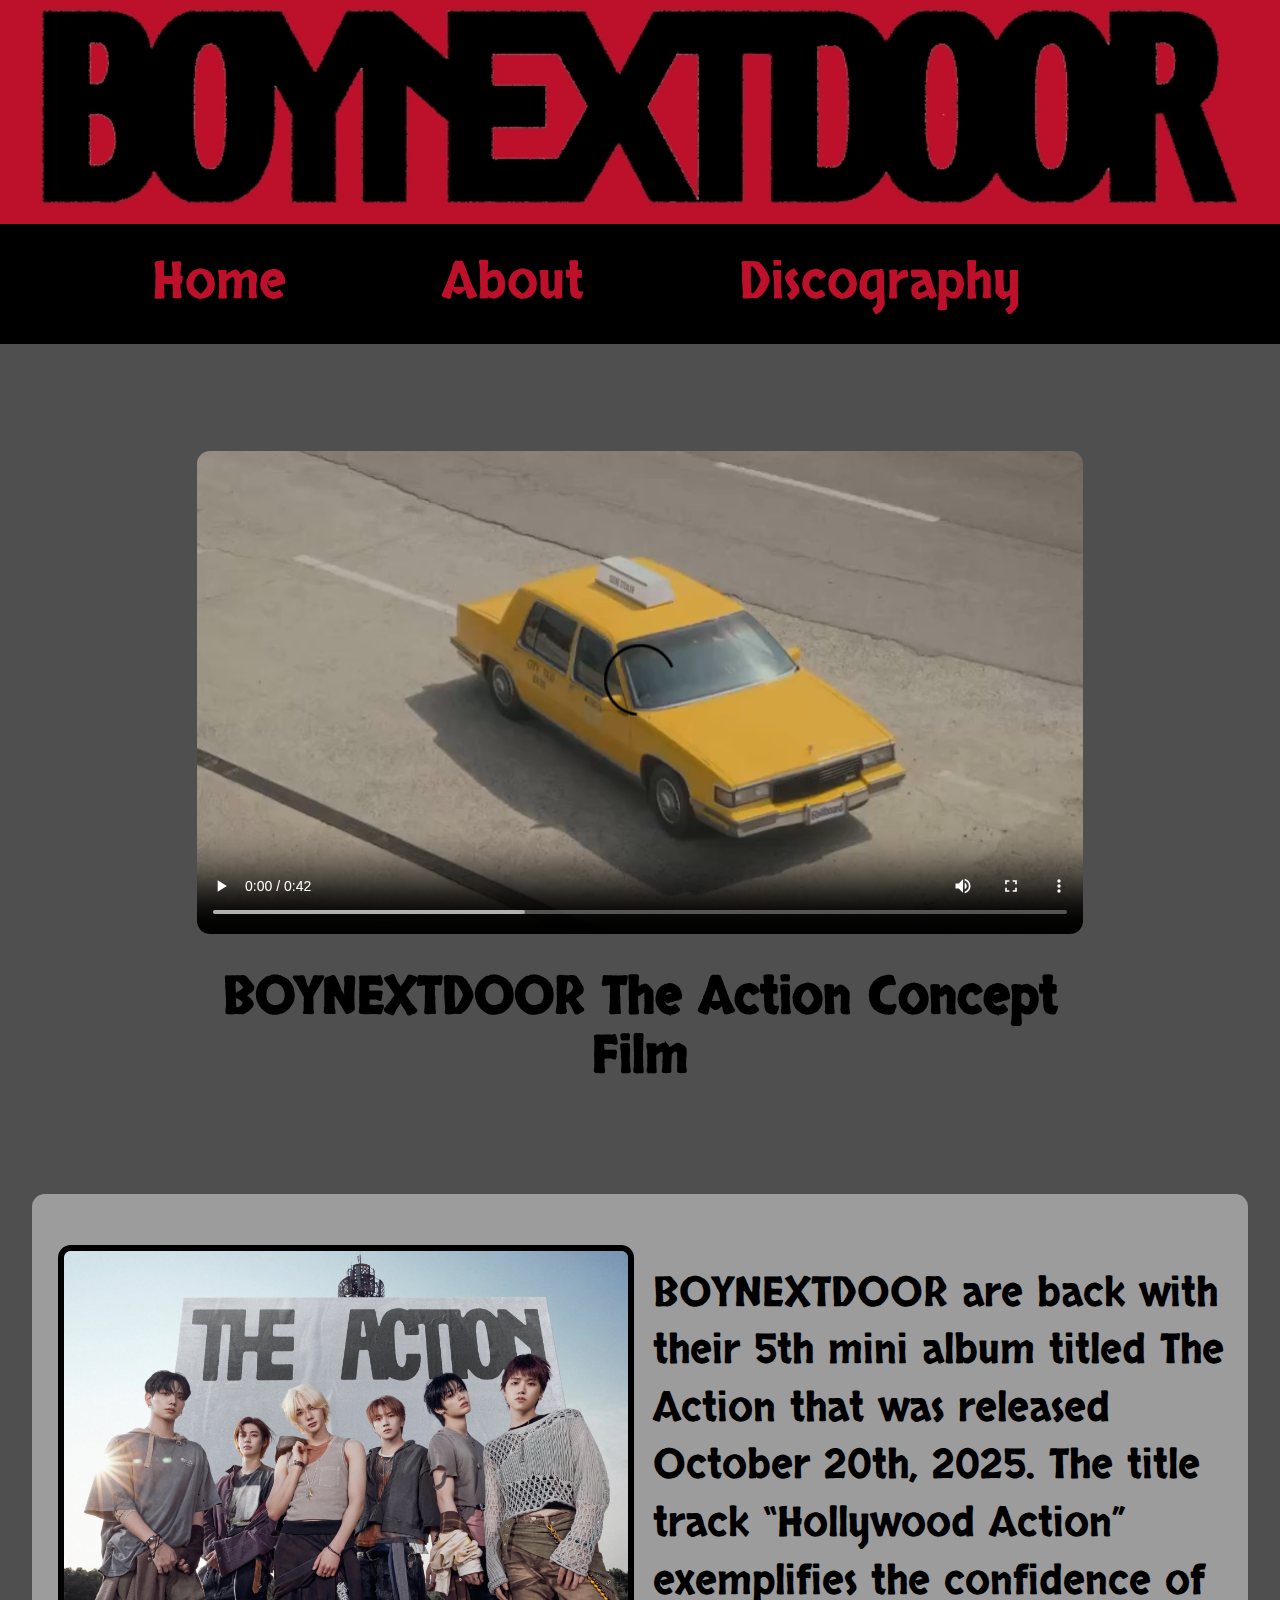
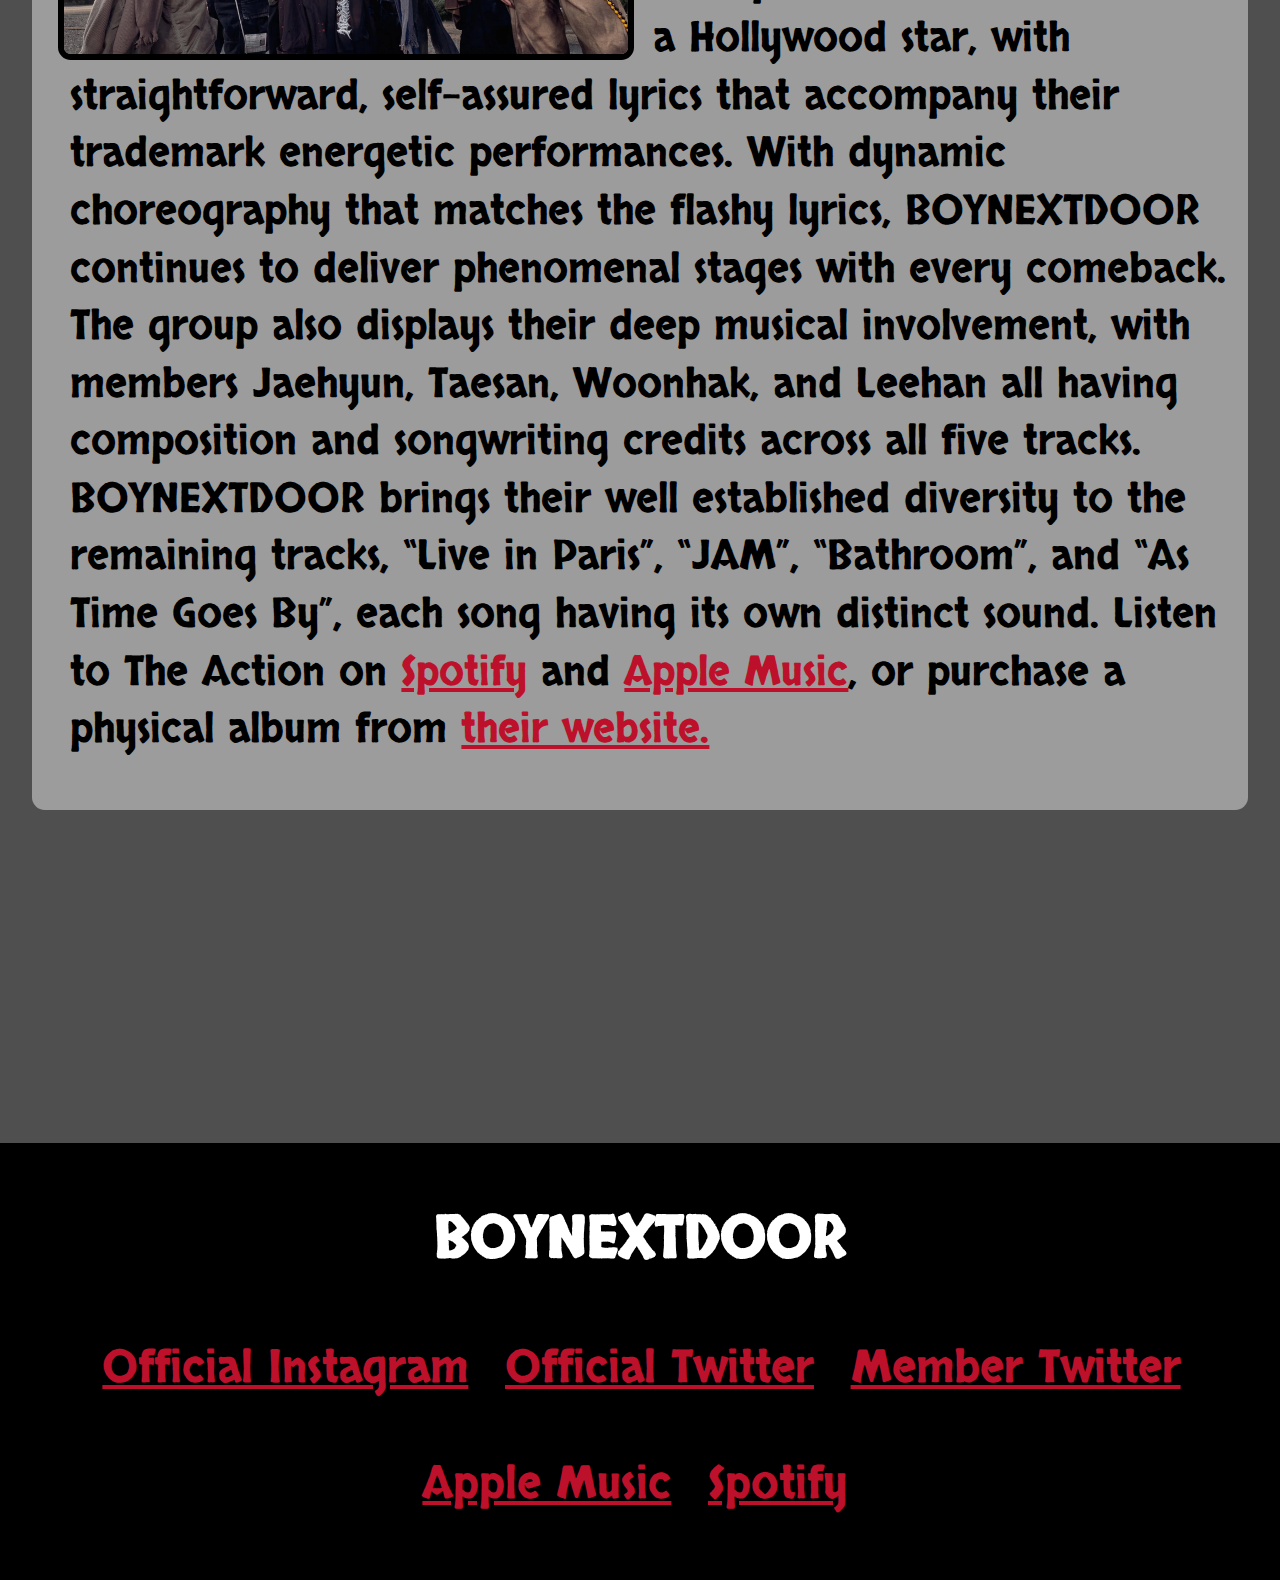
<file: index.html>
<!DOCTYPE html>
<html lang="en">
<head>
  <meta charset="UTF-8">
  <meta name="viewport" content="width=device-width, initial-scale=1.0">
  <title>BOYNEXTDOOR</title>
   <link
        charset="utf-8"
        href="styles.css"
        media="screen"
        rel="stylesheet"
    />
    <link
        charset="utf-8"
        href="normalize.css"
        media="screen"
        rel="stylesheet"
    />
</head>

<body>
  <header> 

    <img src="images/bndaclogo.webp" width="998" height="190"> 

  <nav id="navbar">
    <table>
      <tr>
        <td><a href="index.html">Home</a></td>
        <td><a href="about.html">About</a></td>
        <td><a href="disc.html">Discography</a></td>
      </tr>
    </table>
  </nav>
  </header>
  


  <section id="video">
    <div>
    <video width="444" height="242" controls>
  <source src="videos/promovid.mp4" type="video/mp4">
    </video>
    <h3> BOYNEXTDOOR The Action Concept Film  </h3>
  </div>
</section>
  
  <section class="container">
    <img src="images/groupa2.webp" alt="The Action Play Ver" width="341.33" height="243.66">
    
    <p class="part1"> BOYNEXTDOOR are back with their 5th mini album titled The Action that was released October 20th, 2025. The title track “Hollywood Action” 
        exemplifies the confidence of a Hollywood star, with 
    </p>
    <p class="part2">
       straightforward, self-assured lyrics that accompany their trademark energetic performances. 
        With dynamic choreography that matches the flashy lyrics, BOYNEXTDOOR continues to deliver phenomenal stages with every comeback.
        The group also displays their deep musical involvement, 
        with members Jaehyun, Taesan, Woonhak, and Leehan all having composition and songwriting credits across all five tracks. 
        BOYNEXTDOOR brings their well established diversity to the remaining tracks, “Live in Paris”, “JAM”, “Bathroom”, and “As Time Goes By”, each song having its own distinct sound. 
        Listen to The Action on <a href="https://open.spotify.com/artist/4hnHLgMSOiqERWBL4jINP1" target="blank">Spotify</a> and <a href="https://music.apple.com/us/artist/boynextdoor/1687612559" target="blank">Apple Music</a>, or purchase a physical album from <a href="https://shop.boynextdoor-official.us/?srsltid=AfmBOorx8u07EBwnCvGVLPeLGALfWMNFaSvZqkMjW8cv73gfTOQy1YEn" target="blank">their website.</a>
      </p>
  </section>
  
  <section id="spacer"></section>
  
  <footer>
      <div id="footer">
      </div>
      <div id="footer2">
        <h3>BOYNEXTDOOR</h3>
          <ul class="row1">
              <li><a href="https://www.instagram.com/boynextdoor_official/">Official Instagram</a></li>
              <li><a href="https://x.com/BOYNEXTDOOR_KOZ">Official Twitter</a></li>
              <li><a href="https://x.com/BOYNEXTDOOR_twt">Member Twitter</a></li>
          </ul>
          <ul class="row2">
              <li><a href="https://music.apple.com/us/artist/boynextdoor/1687612559">Apple Music</a></li>
              <li><a href="https://open.spotify.com/artist/4hnHLgMSOiqERWBL4jINP1">Spotify</a></li>
          </ul>
      </div>
  </footer> 

  
    

</body>
</html>
</file>
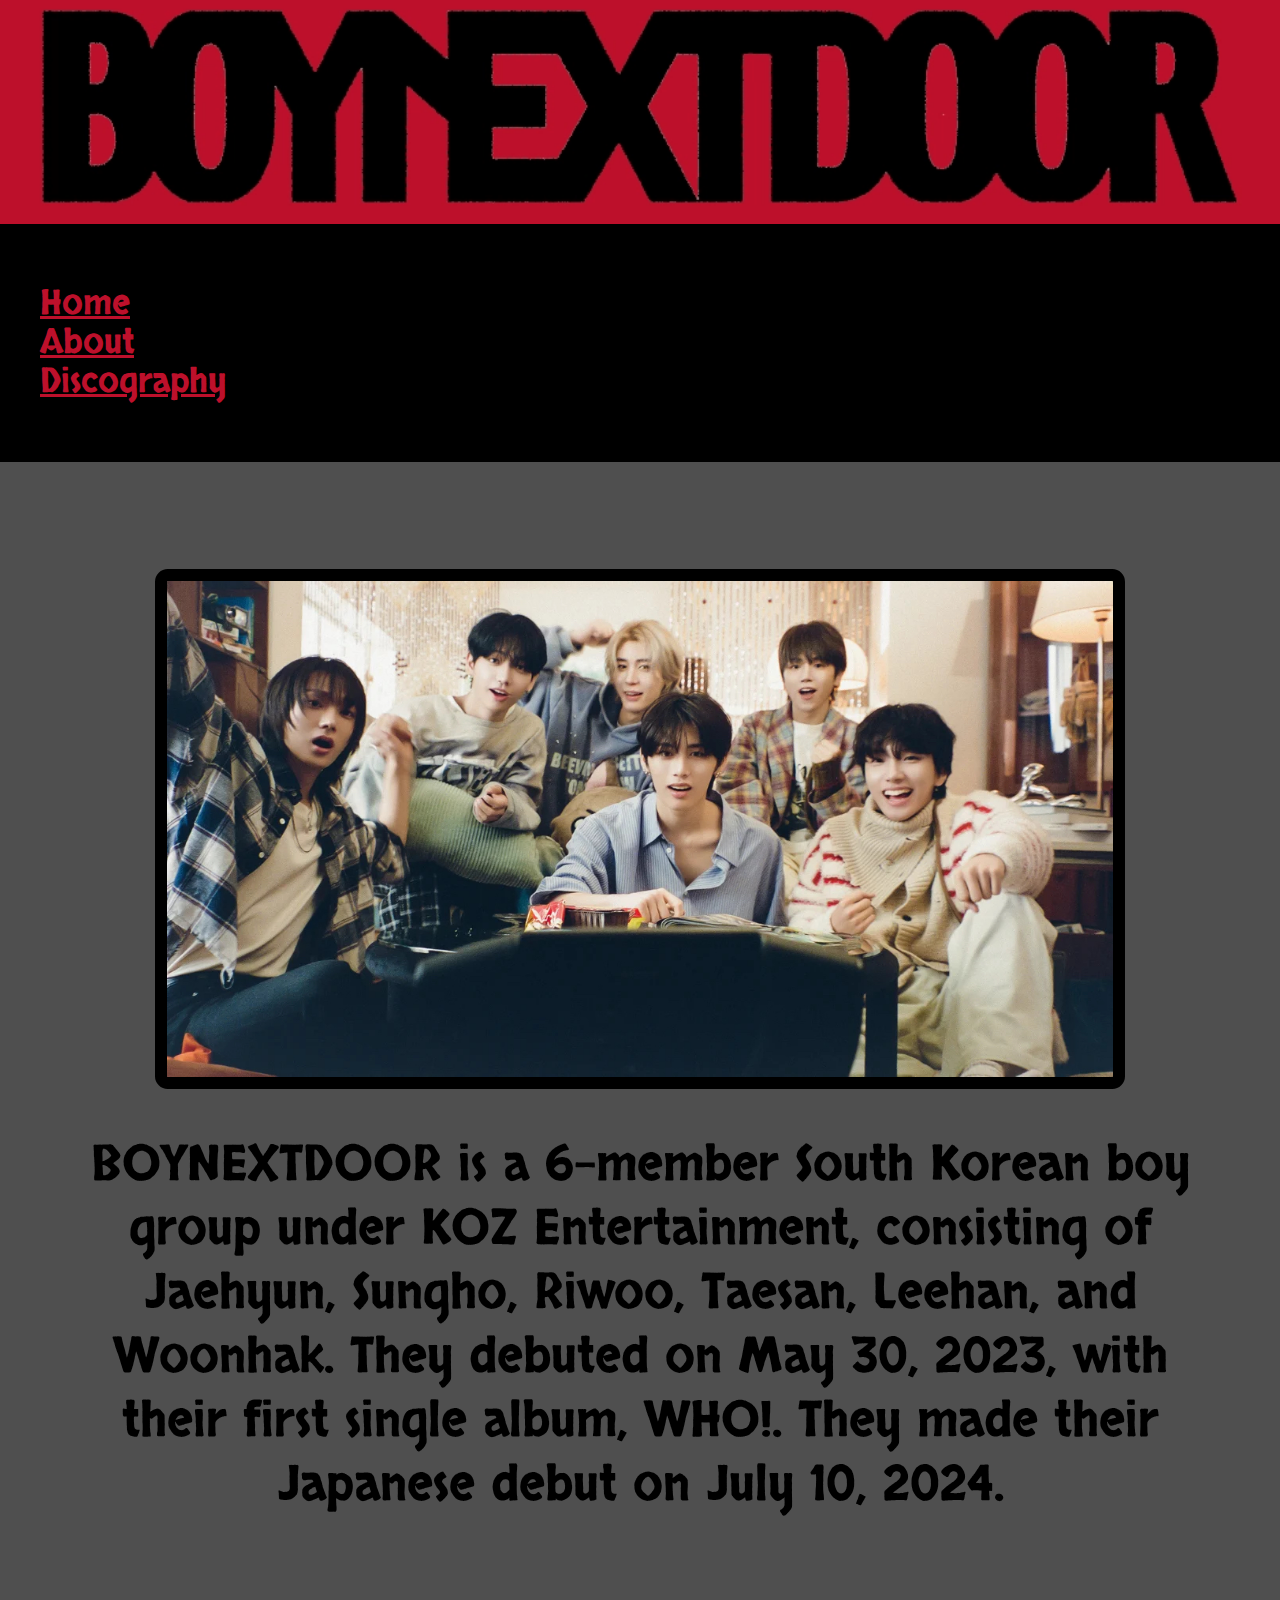
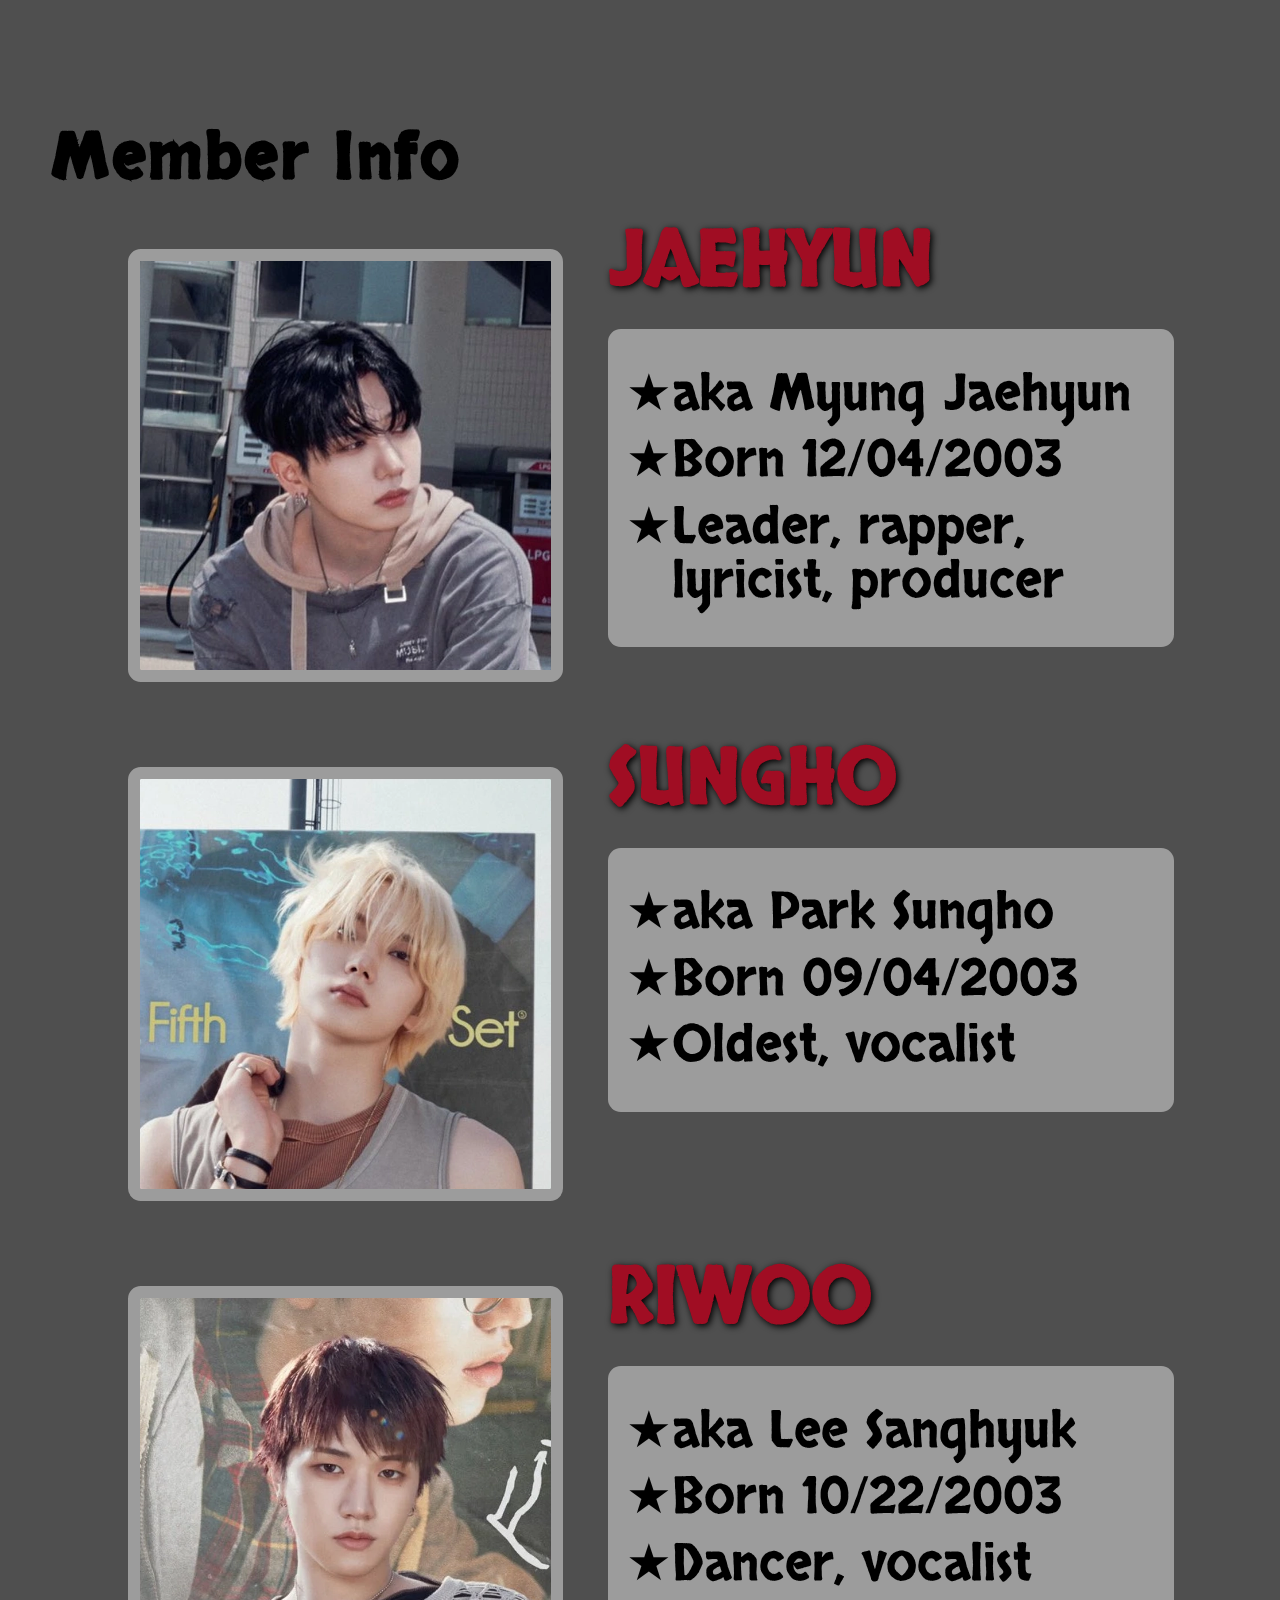
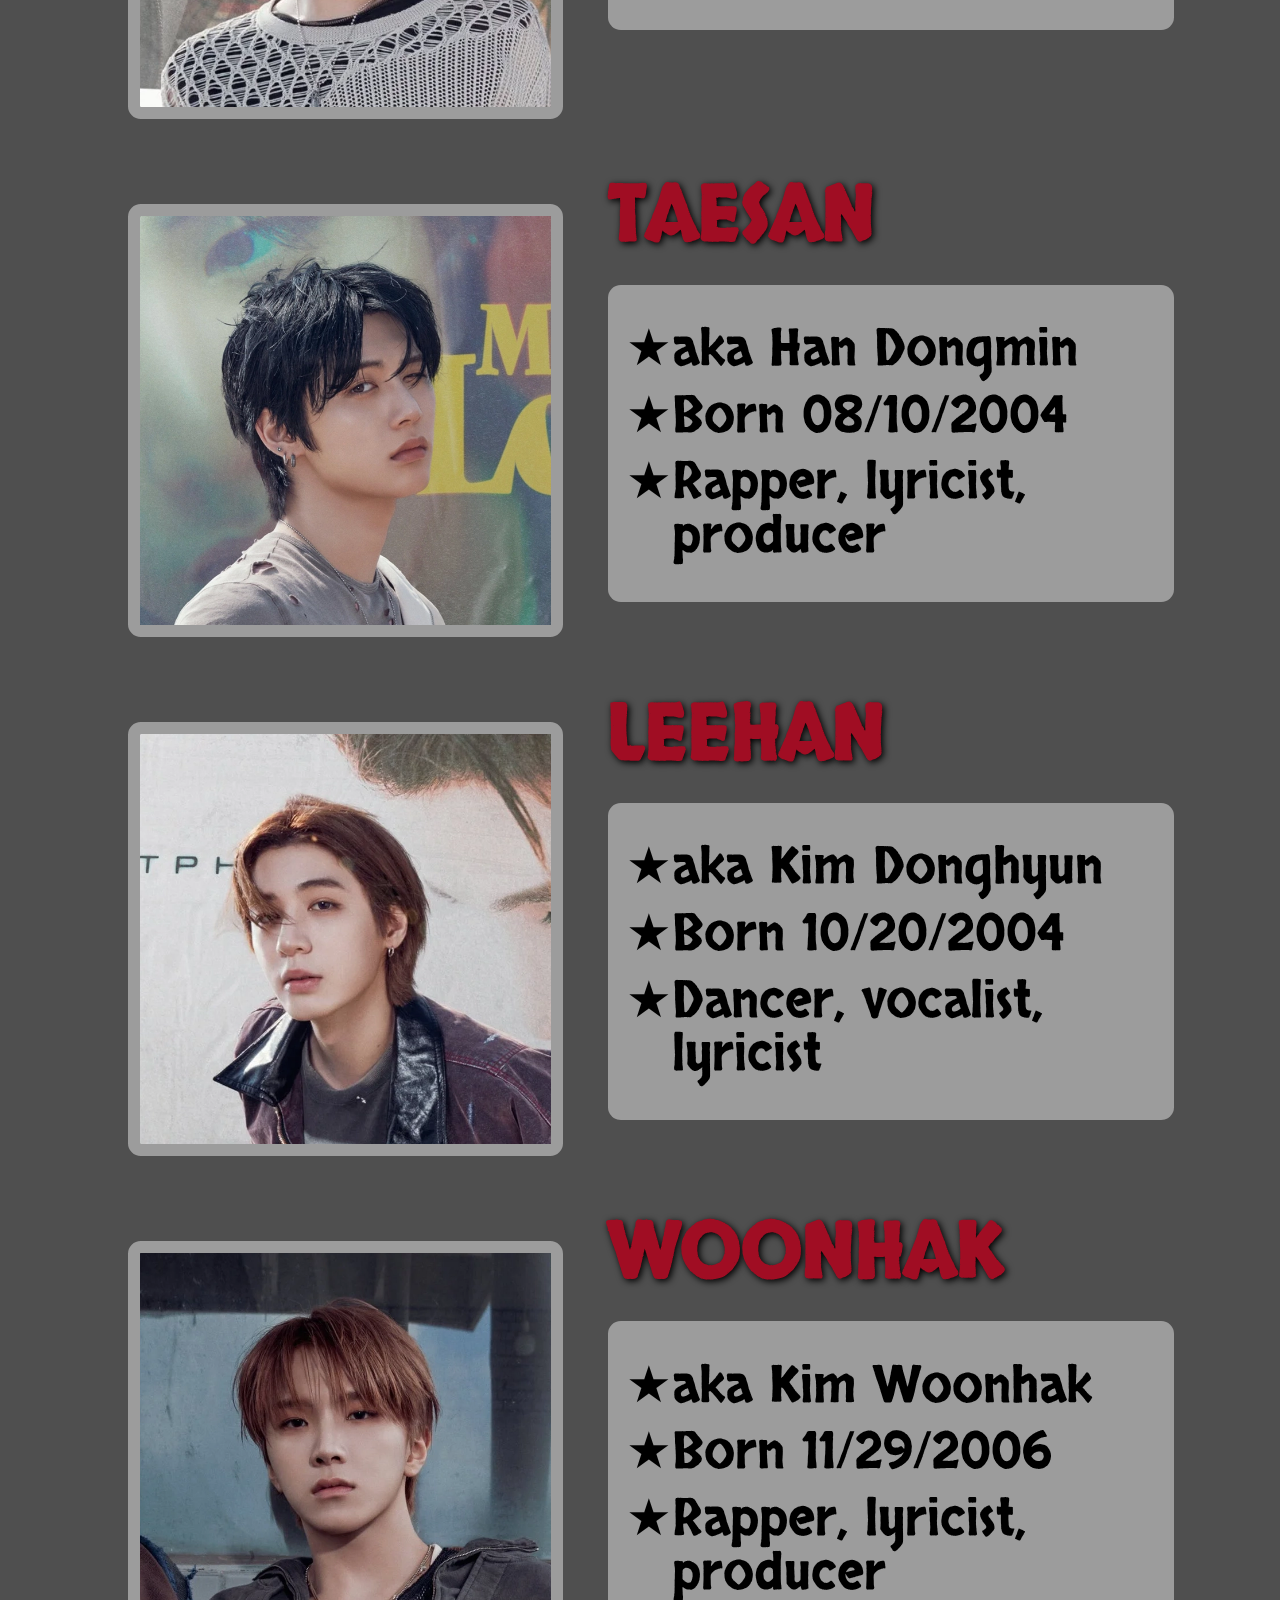
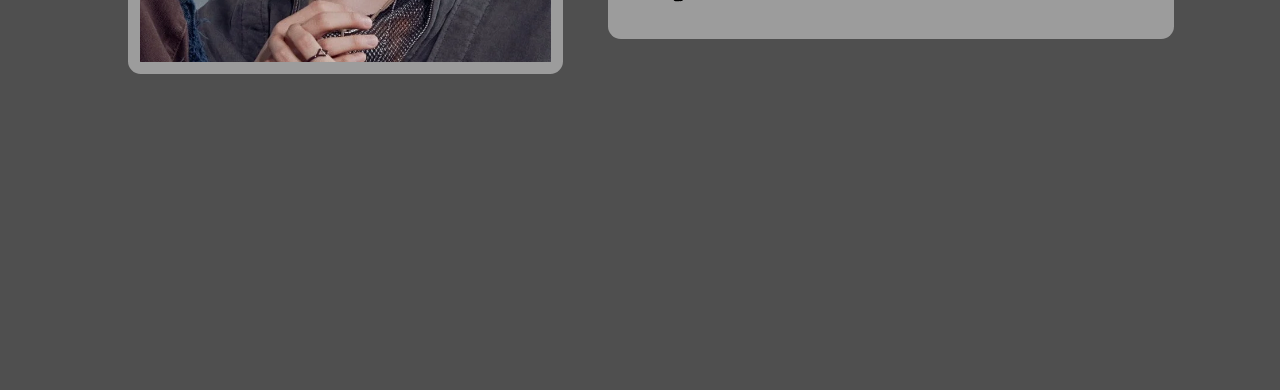
<file: about.html>
<!DOCTYPE html>
<html lang="en">
<head>
    <meta charset="UTF-8">
    <meta name="viewport" content="width=device-width, initial-scale=1.0">
    <title>BOYNEXTDOOR</title>
    <link
        charset="utf-8"
        href="styles.css"
        media="screen"
        rel="stylesheet"
    />
    <link
        charset="utf-8"
        href="normalize.css"
        media="screen"
        rel="stylesheet"
    />
</head>
<body>
    <header>
        <img src="images/bndaclogo.webp" width="998" height="190">
        <nav id="navbar">
            <ul> 
            <li><a href="home.html">Home</a></li>
            <li><a href="about.html">About</a></li>
            <li><a href="disc.html">Discography</a></li>
        </nav>
    </header>

<section id="group">
    <div>
        <img src="images/groupi2.webp" width="300" height="157">
        <p>BOYNEXTDOOR is a 6-member South Korean boy group under KOZ Entertainment, 
        consisting of Jaehyun, Sungho, Riwoo, Taesan, Leehan, and Woonhak. They debuted on May 30, 2023, with their first single album, WHO!. 
        They made their Japanese debut on July 10, 2024.
        </p>
    </div>
</section>

<h2>Member Info</h2>

<section class="member">
    <img src="images/jaehyun1.webp" width="119.33" height="118.83">
    <!--p id="poop"> Hi</p-->
    <div>
        
        <h3>JAEHYUN</h3>
        <ul>
            <li>aka Myung Jaehyun</li>
            <li>Born 12/04/2003</li>
            <li>Leader, rapper, lyricist, producer</li>
        </ul>
    </div>
</section>

<section class="member">
    <img src="images/sungho1.webp" width="119.33" height="118.83">
    <div>
        <h3>SUNGHO</h3>
        <ul>
            <li>aka Park Sungho</li>
            <li>Born 09/04/2003</li>
            <li>Oldest, vocalist</li>
        </ul>
    </div>
</section>

<section class="member">
    <img src="images/riwoo1.webp" width="119.33" height="118.83">
    <div>
        <h3>RIWOO</h3>
        <ul>
            <li>aka Lee Sanghyuk</li>
            <li>Born 10/22/2003</li>
            <li>Dancer, vocalist</li>
        </ul>
    </div>
</section>

<section class="member">
    <img src="images/taesan1.webp" width="119.33" height="118.83">
    <div>
        <h3>TAESAN</h3>
        <ul>
            <li>aka Han Dongmin</li>
            <li>Born 08/10/2004</li>
            <li>Rapper, lyricist, producer</li>
        </ul>
    </div>
</section>

<section class="member">
    <img src="images/leehan1.webp" width="119.33" height="118.83">
    <div>
        <h3>LEEHAN</h3>
        <ul>
            <li>aka Kim Donghyun</li>
            <li>Born 10/20/2004</li>
            <li>Dancer, vocalist, lyricist</li>
        </ul>
    </div>
</section>

<section class="member">
    <img src="images/woonhak1.webp" width="119.33" height="118.83">
    <div>
        <h3>WOONHAK</h3>
        <ul>
            <li>aka Kim Woonhak</li>
            <li>Born 11/29/2006</li>
            <li>Rapper, lyricist, producer</li>
        </ul>
    </div> 
</section>

   
<section id="spacer"></section>

<footer>
    <div id="footer"></div>
  </footer>
     

</body>
</html>
</file>
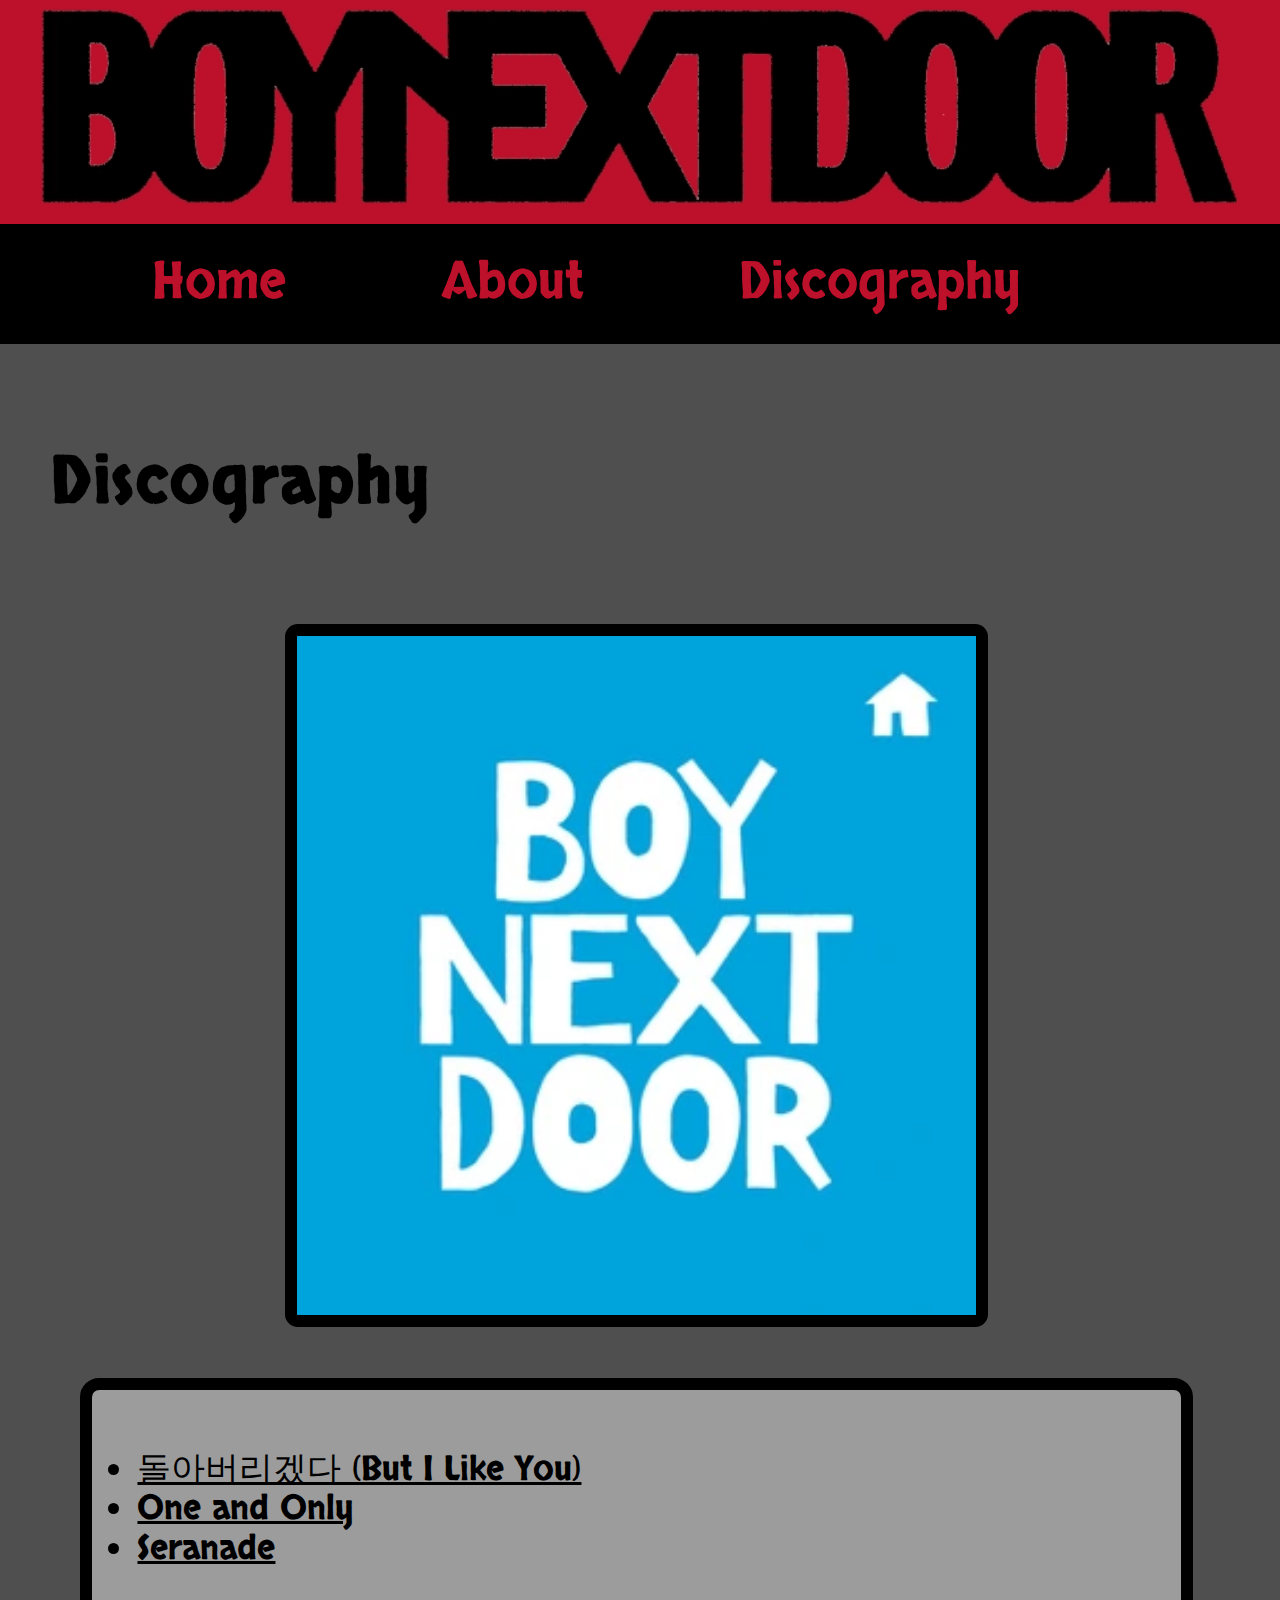
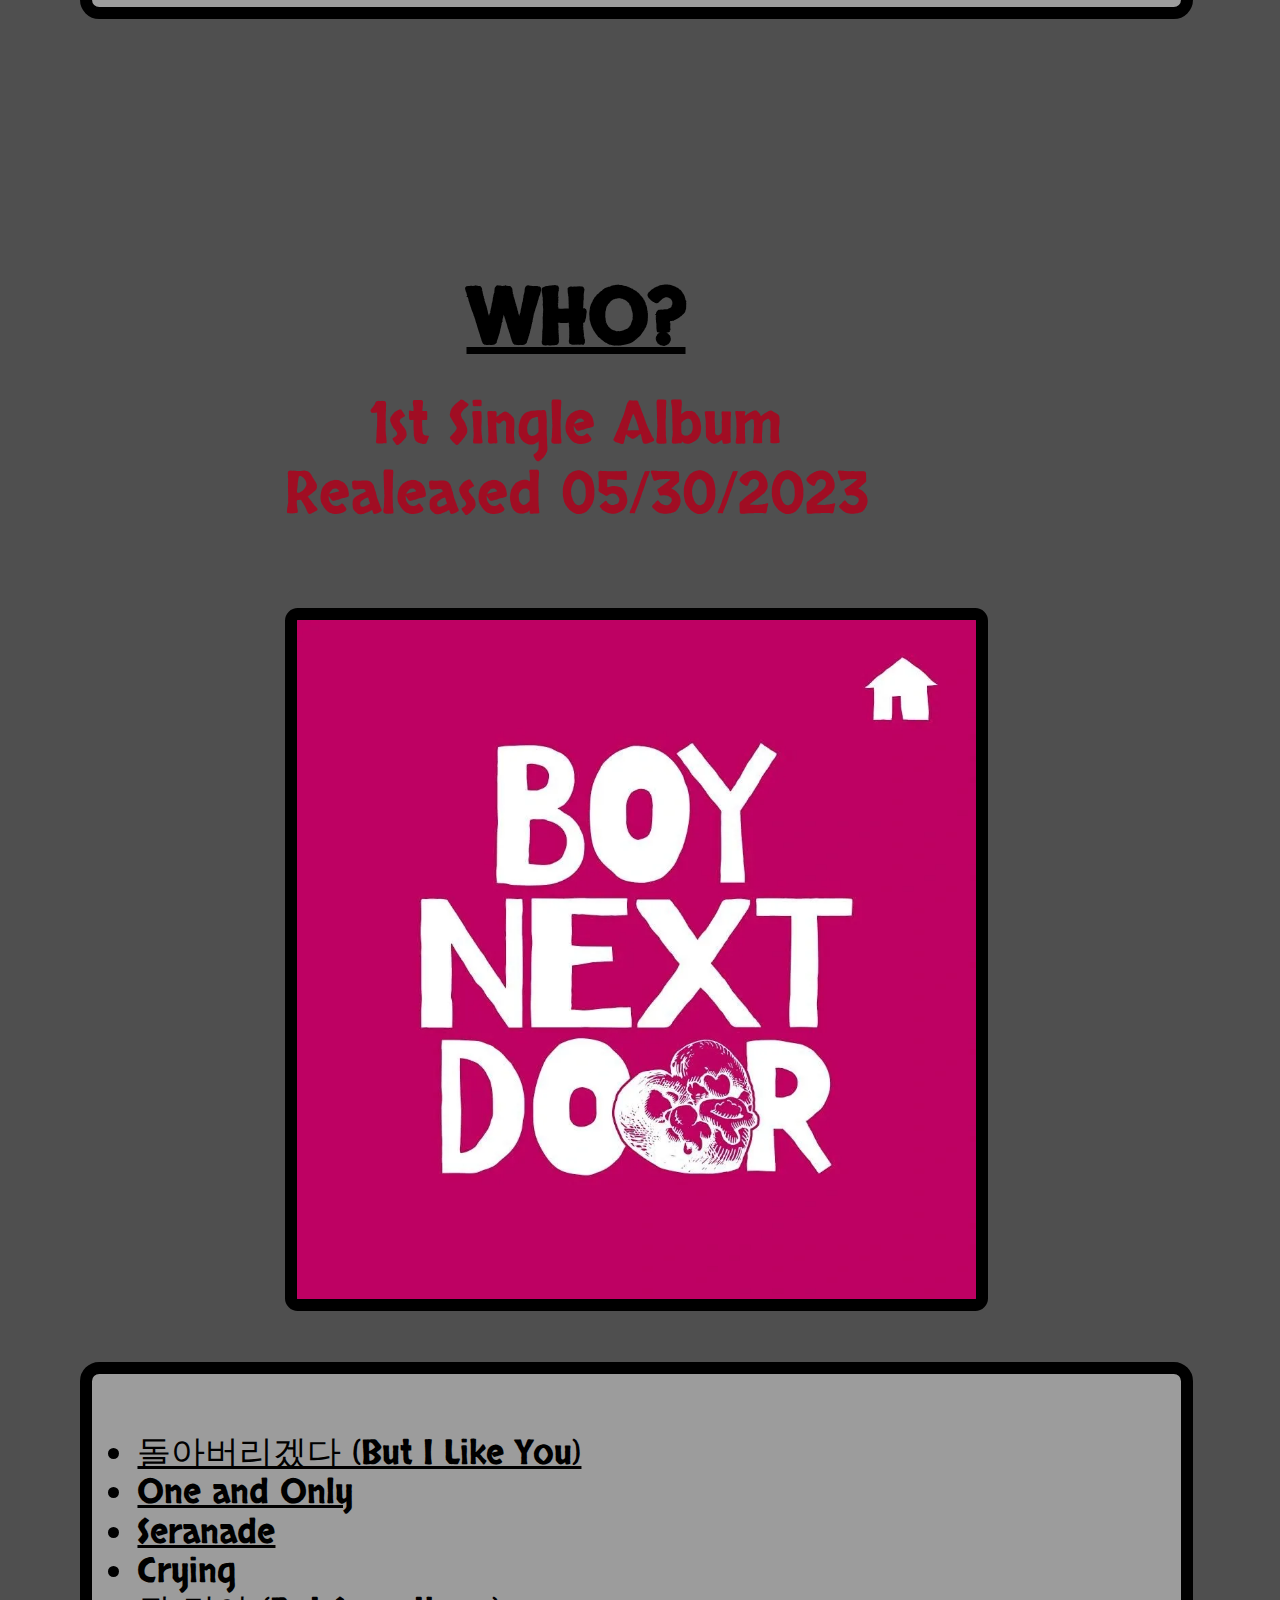
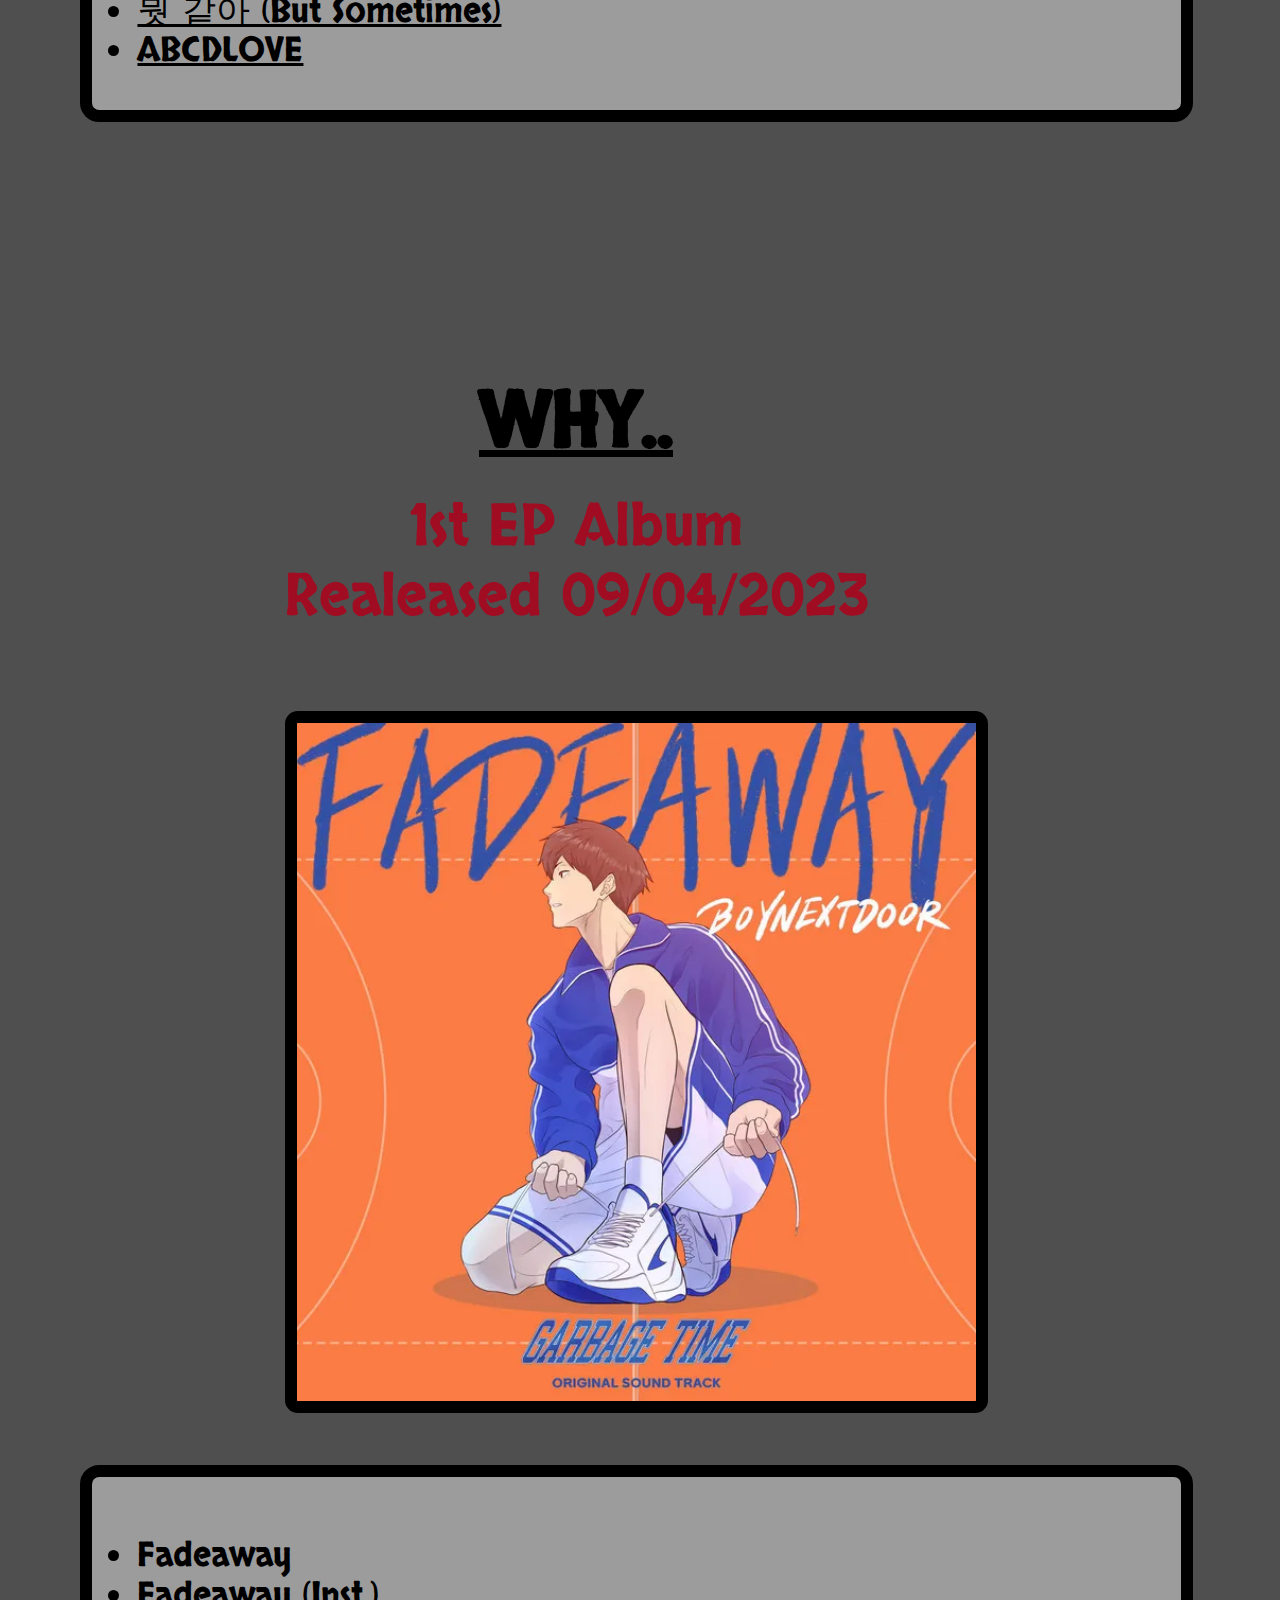
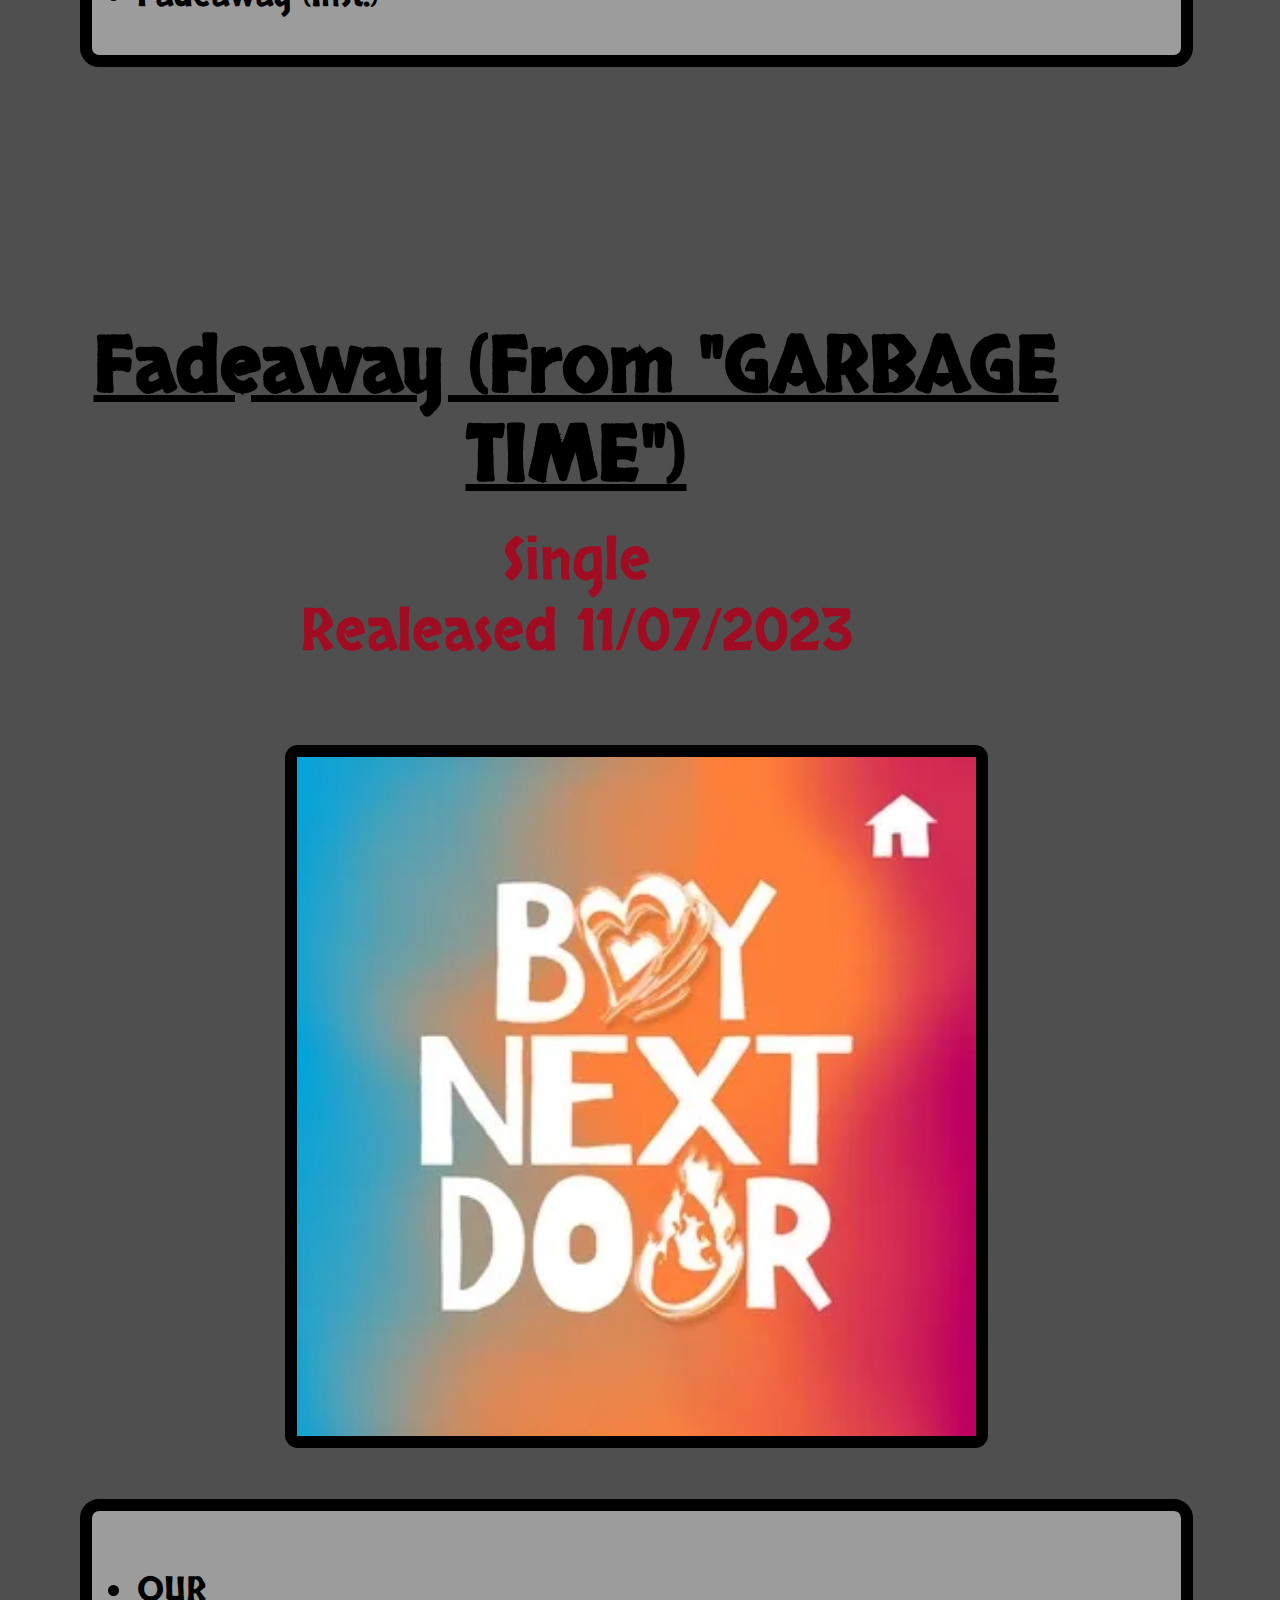
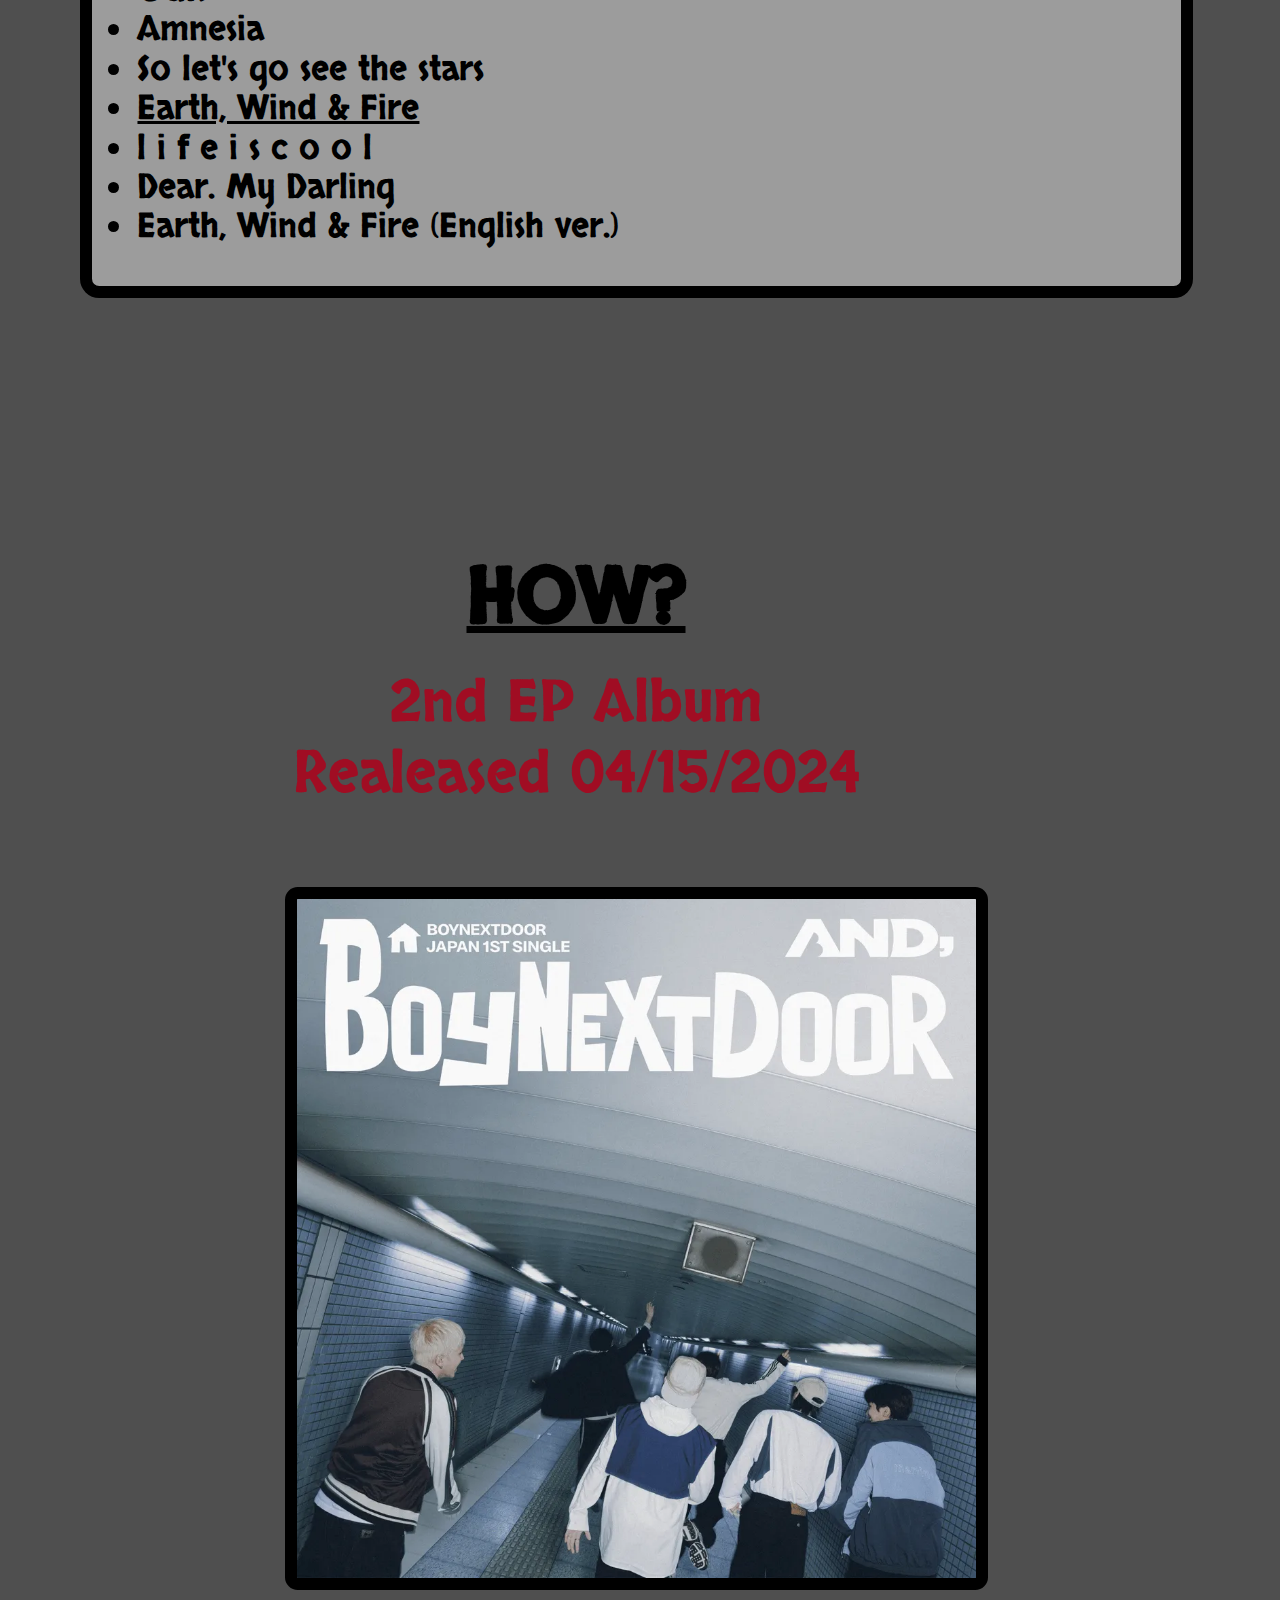
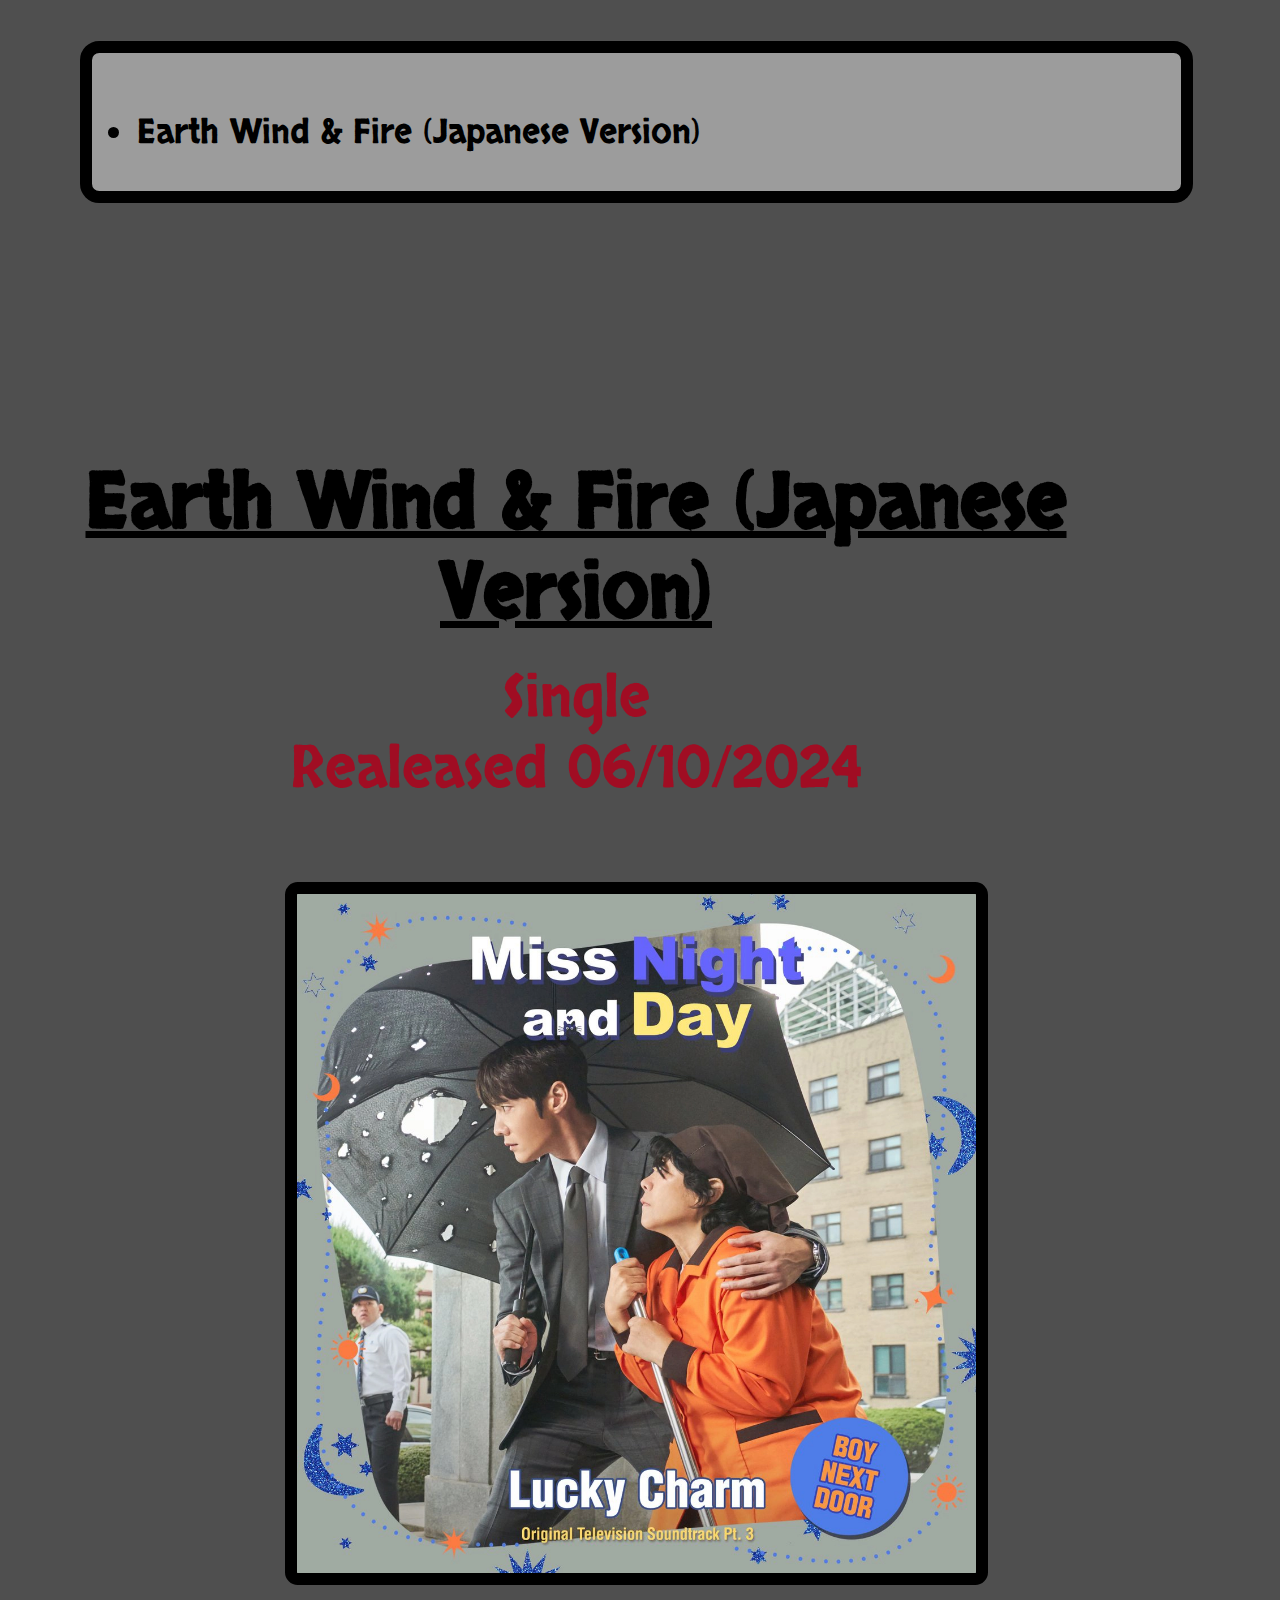
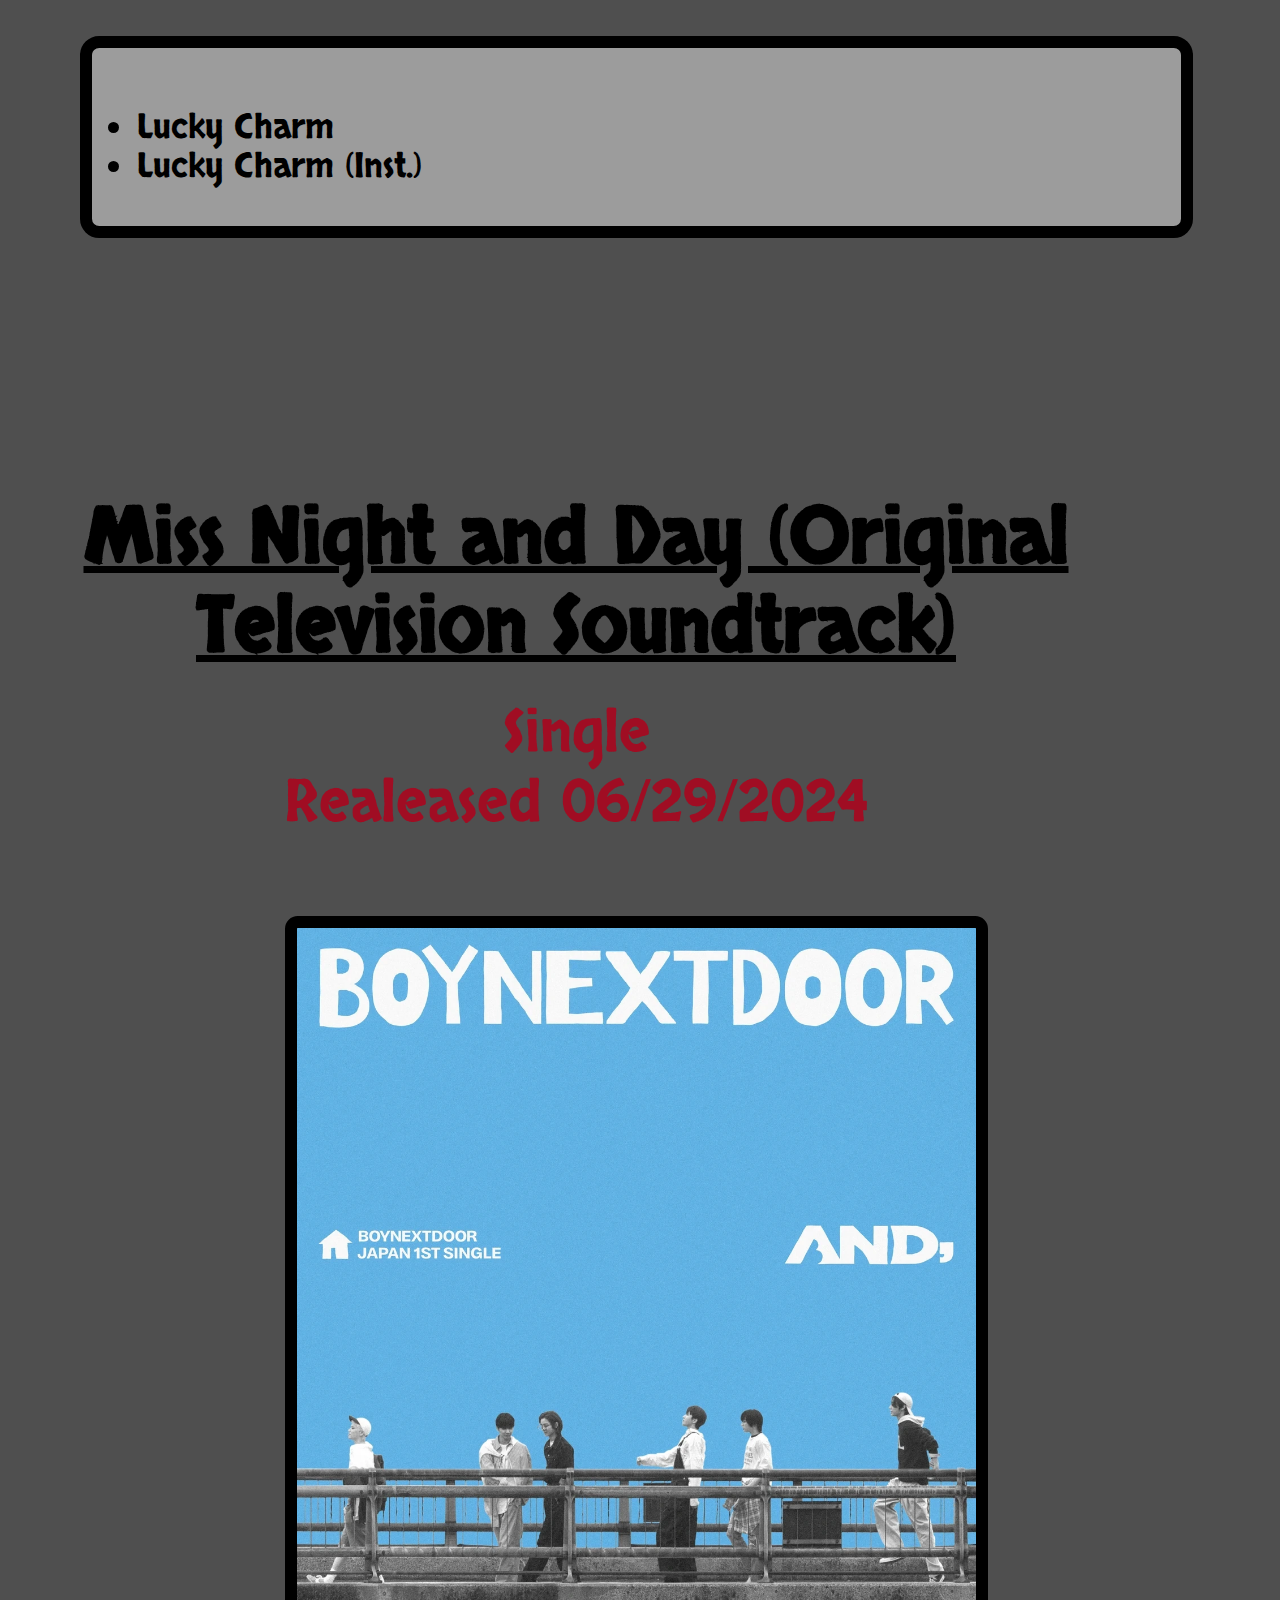
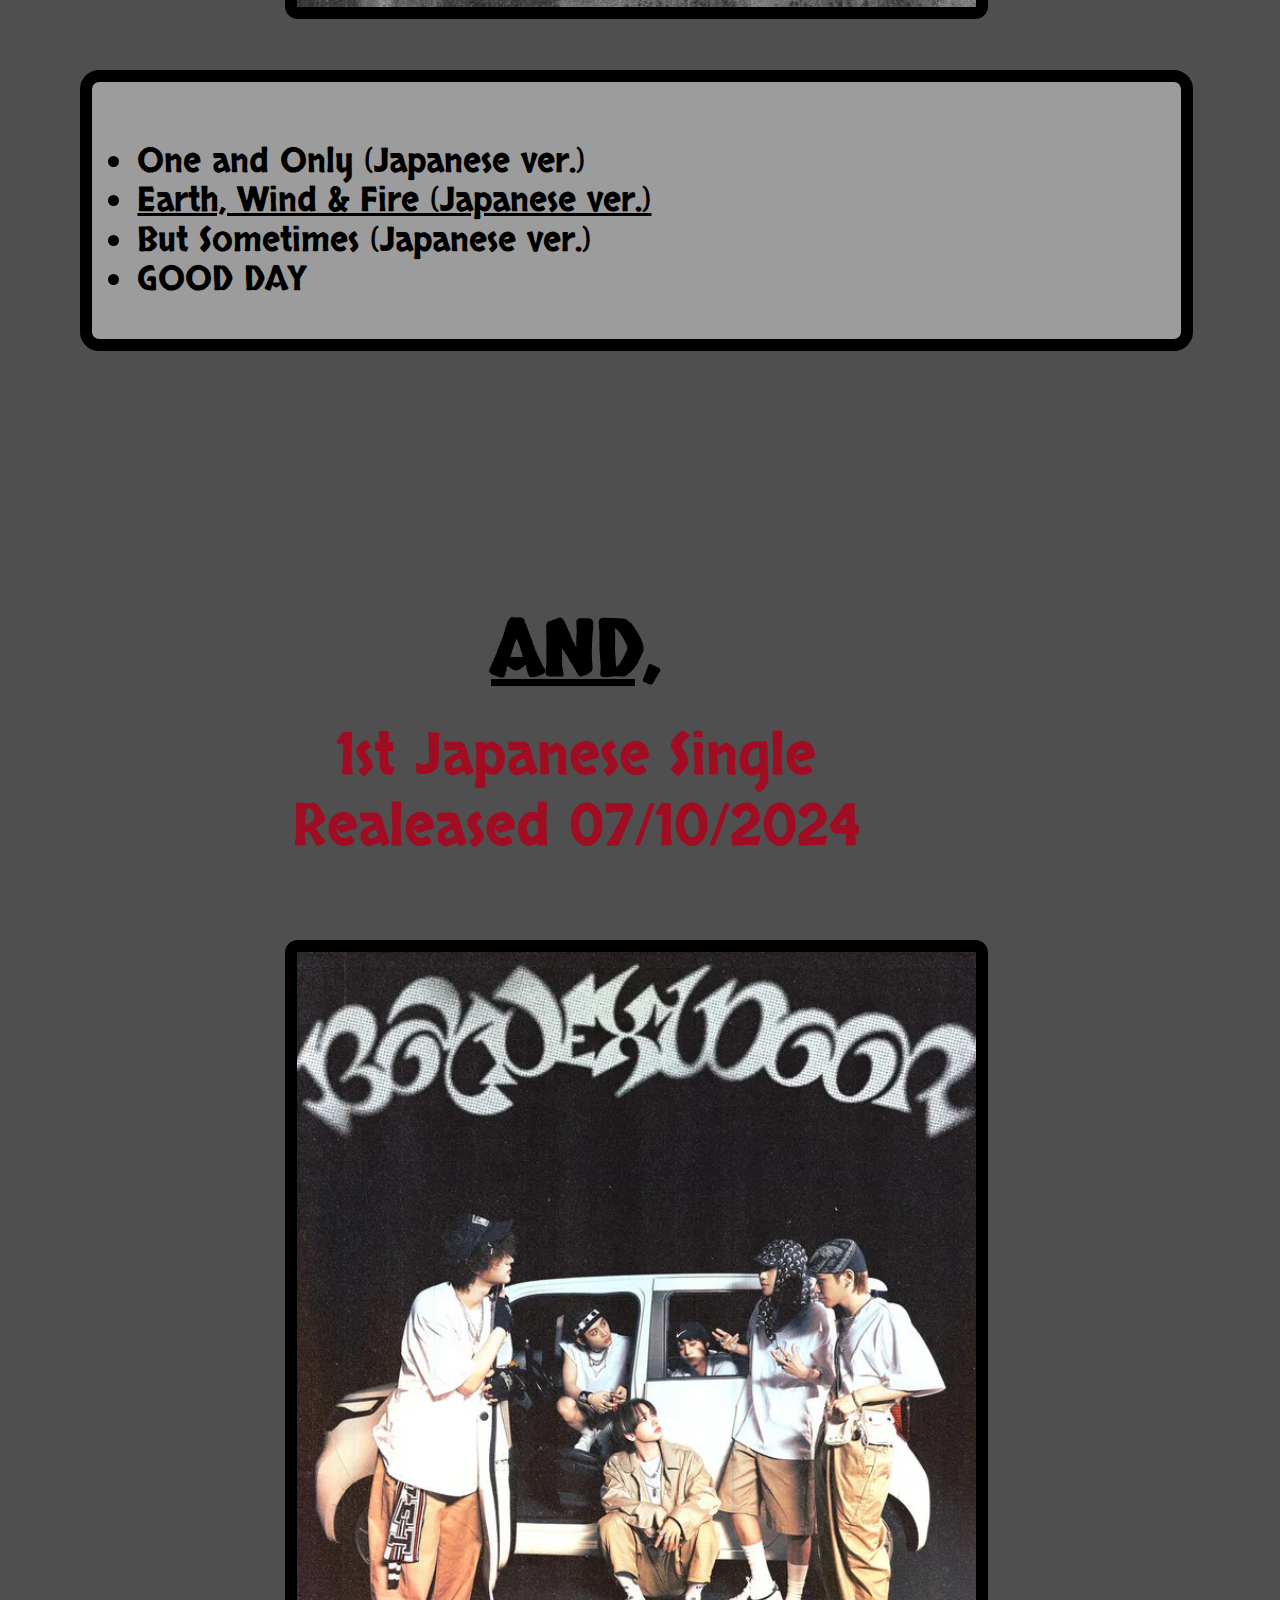
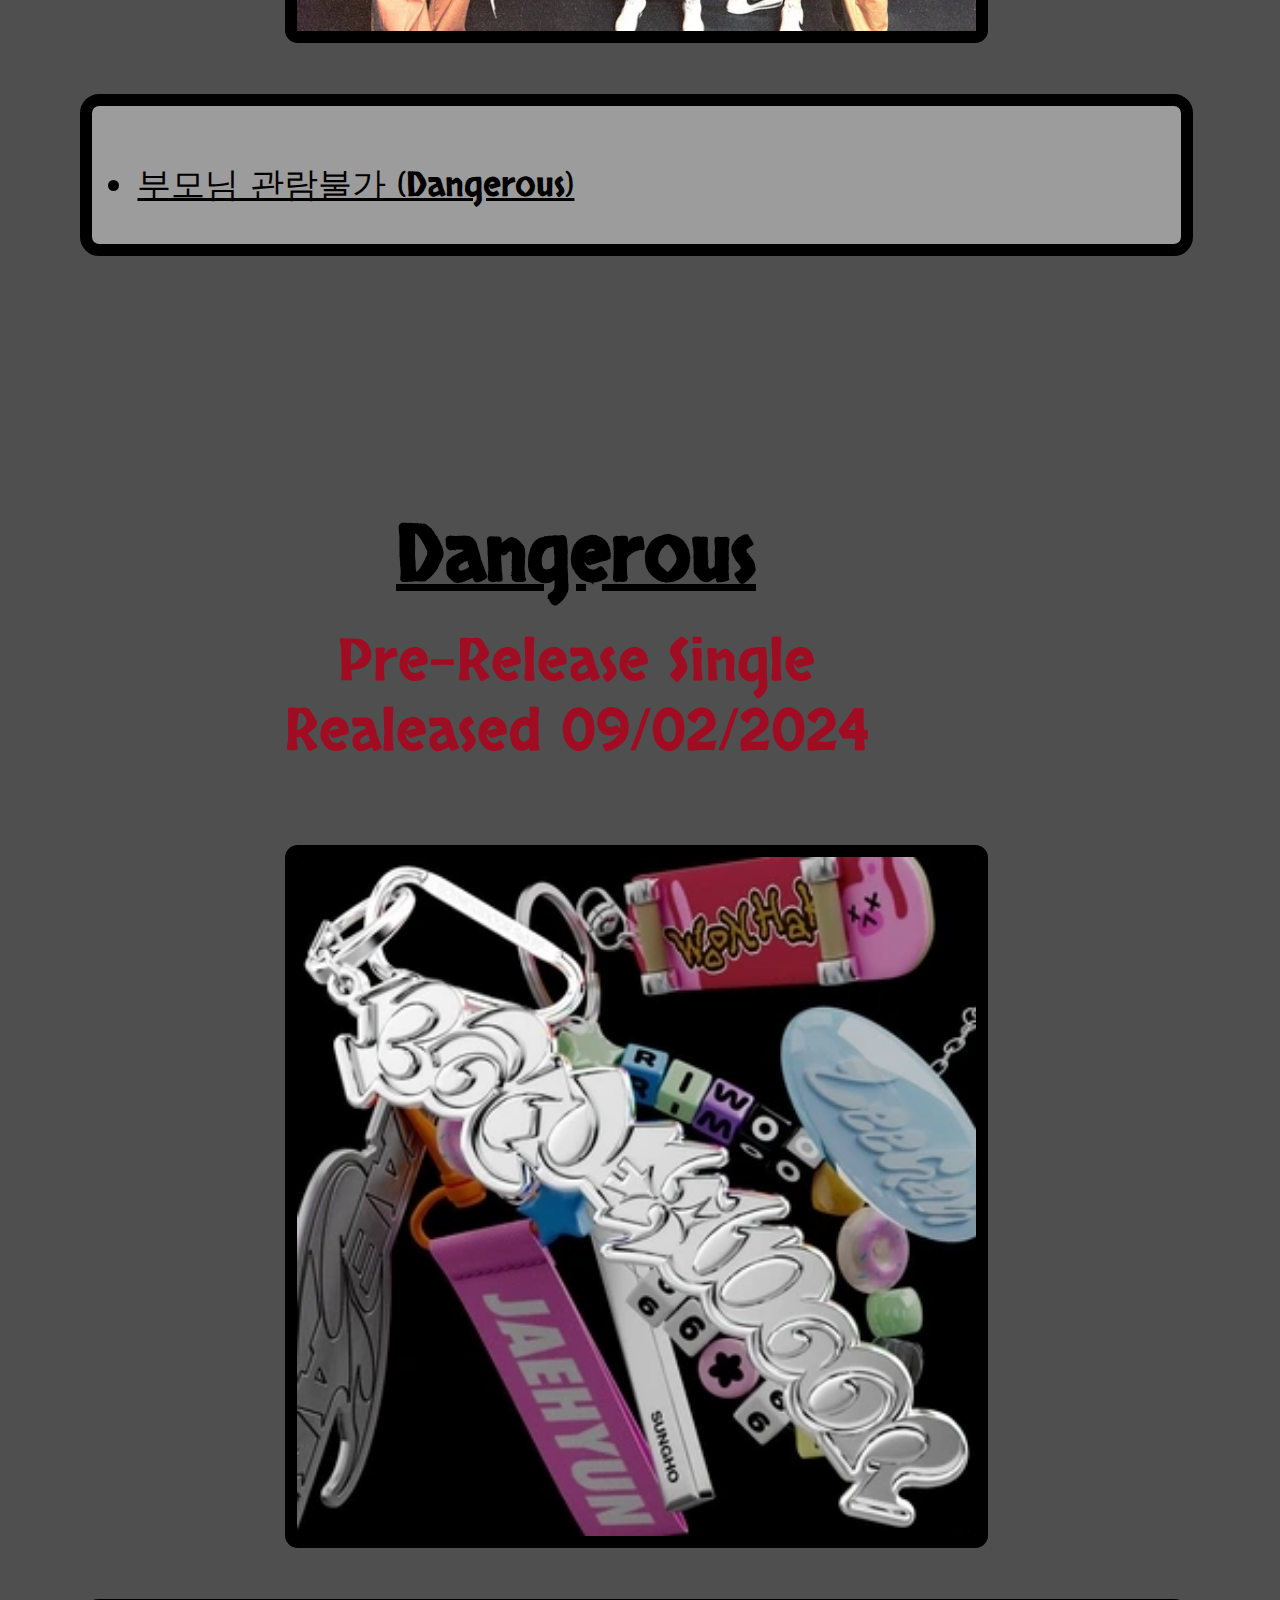
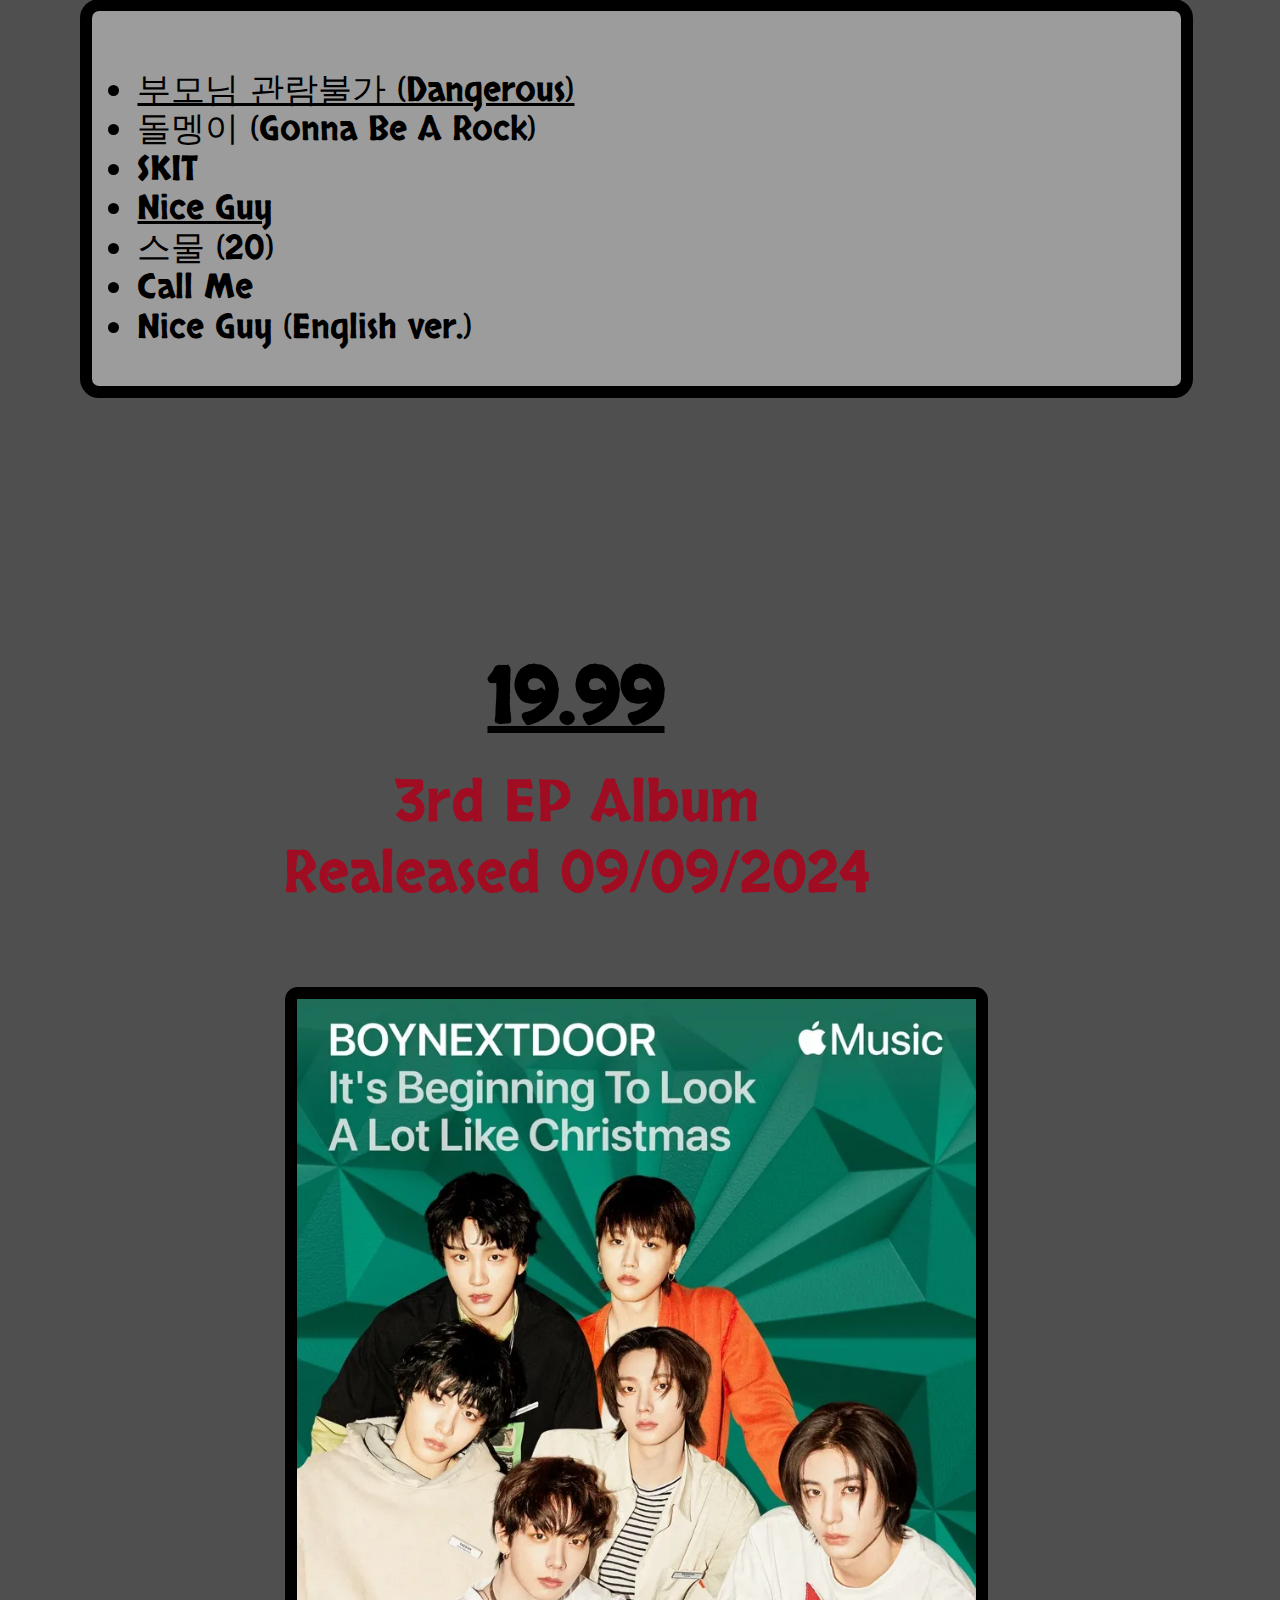
<file: disc.html>
<!DOCTYPE html>
<html lang="en">
<head>
    <meta charset="UTF-8">
    <meta name="viewport" content="width=device-width, initial-scale=1.0">
    <title>BOYNEXTDOOR</title>
     <link
        charset="utf-8"
        href="styles.css"
        media="screen"
        rel="stylesheet"
    />
    <link
        charset="utf-8"
        href="normalize.css"
        media="screen"
        rel="stylesheet"
    />
</head>

<body>
    <header>
    <img src="images/bndaclogo.webp" width="998" height="190">
  <nav id="navbar">
    <table>
      <tr>
        <td><a href="index.html">Home</a></td>
        <td><a href="about.html">About</a></td>
        <td><a href="disc.html">Discography</a></td>
      </tr>
    </table>
  </nav>
    </header>

<h2>Discography</h2>


    <section class="album">
        <img src="images/who.webp" width="200" height="200" >
        
        <div class="songs">
            <ul>
            <li><a href="https://youtu.be/_ItgMr1bMYc?si=gx62NHahm2KRqjoc" target="win_but">돌아버리겠다 (But I Like You)</a></li>
            <li><a href="https://youtu.be/jizAb-SLvtM?si=8rKIL37fWSvR8yxq" target="win_one" >One and Only</a></li>
            <li><a href="https://youtu.be/Uyq9OE8lIz8?si=DIj3K6zuZd-EJJHi" target="win_seranade" >Seranade</a></li>
        </ul>
        </div> 
    </section>
    <div class="title">
            <h3>WHO?</h3>
            <p>1st Single Album</p>
            <p>Realeased 05/30/2023</p>
    </div>


    <section class="album">
        <img src="images/why.webp" width="200" height="200">
        <div class="songs">
            <ul>
            <li><a href="https://youtu.be/_ItgMr1bMYc?si=gx62NHahm2KRqjoc" target="win_but">돌아버리겠다 (But I Like You)</a></li>
            <li><a href="https://youtu.be/jizAb-SLvtM?si=8rKIL37fWSvR8yxq" target="win_one">One and Only</a></li>
            <li><a href="https://youtu.be/Uyq9OE8lIz8?si=DIj3K6zuZd-EJJHi" target="win_seranade">Seranade</a></li>
            <li>Crying</li>
            <li><a href="https://youtu.be/97_-_WugRFA?si=UUavQ5rgwjhdHv5Q" target="win_sometimes">뭣 같아 (But Sometimes)</a></li>
            <li><a href="https://youtu.be/Nsm56FuORYc?si=dQxPevkZG8nT698A" target="win_abcdlove">ABCDLOVE</a></li>
        </ul>
        </div>  
    </section>
    <div class="title">
            <h3>WHY..</h3>
            <p>1st EP Album</p>
            <p>Realeased 09/04/2023</p>
        </div>


    <section class="album">
        <img src="images/fadeaway.webp" width="200" height="200">
        
        <div class="songs">
            <ul>
            <li>Fadeaway</li>
            <li>Fadeaway (Inst.)</li>
        </ul>
        </div>
    </section>
    <div class="title">
            <h3>Fadeaway (From "GARBAGE TIME")</h3>
            <p>Single</p>
            <p>Realeased 11/07/2023</p>
        </div>


    <section class="album">
        <img src="images/how.webp" width="200" height="200">
        <div class="songs">
            <ul>
            <li>OUR</li>
            <li>Amnesia</li>
            <li>So let's go see the stars</li>
            <li><a href="https://youtu.be/u9nP3qXQA4o?si=j49EE-7LNdKPPAhP" target="win_earth">Earth, Wind & Fire</a></li>
            <li>l i f e i s c o o l</li>
            <li>Dear. My Darling</li>
            <li>Earth, Wind & Fire (English ver.)</li>
        </ul>
        </div> 
    </section>
    <div class="title">
            <h3>HOW?</h3>
            <p>2nd EP Album</p>
            <p>Realeased 04/15/2024</p>
    </div>


    <section class="album">
        <img src="images/and2.webp" width="200" height="200">
        <div class="songs">
            <ul>
            <li>Earth Wind & Fire (Japanese Version)</li>
        </ul>
    </div>
    </section>
    <div class="title">
            <h3>Earth Wind & Fire (Japanese Version)</h3>
            <p>Single</p>
            <p>Realeased 06/10/2024</p>
    </div>


    <section class="album">
        <img src="images/lucky.webp" width="200" height="200">
        <div class="songs">
            <ul>
            <li>Lucky Charm</li>
            <li>Lucky Charm (Inst.)</li>
            </ul>
        </div>
    </section>
    <div class="title">
            <h3>Miss Night and Day (Original Television Soundtrack)</h3>
            <p>Single</p>
            <p>Realeased 06/29/2024</p>
    </div>


    <section class="album">
        <img src="images/and.webp" width="200" height="200">
        
        <div class="songs">
            <ul>
            <li>One and Only (Japanese ver.)</li>
            <li><a href="https://youtu.be/pvG71IuqdX0?si=dlS7wQFlgsJ8zGhb" target="win_earth">Earth, Wind & Fire (Japanese ver.)</a></li>
            <li>But Sometimes (Japanese ver.)</li>
            <li>GOOD DAY</li>
        </ul>
        </div> 
    </section>
    <div class="title">
            <h3>AND,</h3>
            <p>1st Japanese Single</p>
            <p>Realeased 07/10/2024</p>
        </div>


    <section class="album">
        <img src="images/dangerous.webp" width="200" height="200">
        <div class="songs">
            <ul>
            <li><a href="https://youtu.be/YkCXVgcsGTU?si=_zOb79l-XwVVOZWw" target="win_dangerous">부모님 관람불가 (Dangerous)</a></li>
        </ul>
        </div> 
    </section>
    <div class="title">
            <h3>Dangerous</h3>
            <p>Pre-Release Single</p>
            <p>Realeased 09/02/2024</p>
    </div>


    <section class="album">
        <img src="images/19.99.webp" width="200" height="200">
        <div class="songs">
            <ul>
            <li><a href="https://youtu.be/YkCXVgcsGTU?si=_zOb79l-XwVVOZWw"target="win_dangerous">부모님 관람불가 (Dangerous)</a></li>
            <li>돌멩이 (Gonna Be A Rock)</li>
            <li>SKIT</li>
            <li><a href="https://youtu.be/HJlc_tFkB3M?si=FxGepy1u5rpjCFOu" target="win_nice">Nice Guy</a></li>
            <li>스물 (20)</li>
            <li>Call Me</li>
            <li>Nice Guy (English ver.)</li>
        </ul>
        </div> 
    </section>
    <div class="title">
            <h3>19.99</h3>
            <p>3rd EP Album</p>
            <p>Realeased 09/09/2024</p>
    </div>


    <section class="album">
        <img src="images/christmas.webp" width="200" height="200">
        <div class="songs">
            <ul>
            <li>It's Beginning to Look a Lot Like Christmas</li>
            </ul>
        </div>
    </section>
    <div class="title">
            <h3>It's Beginning to Look a Lot Like Christmas</h3>
            <p>Single</p>
            <p>Realeased 10/31/2024</p>
    </div>


    <section class="album">
        <img src="images/iisily.webp" width="200" height="200">
        <div class="songs">
            <ul>
            <li><a href="https://youtu.be/B4mLKcVIERs?si=Ss_s8IthK9Lhk0li" target="win_love">오늘만 I LOVE YOU (IF I SAY, I LOVE YOU)</a></li>
        </ul>
        </div> 
    </section>
    <div class="title">
            <h3>IF I SAY, I LOVE YOU</h3>
            <p>1st Digital Single</p>
            <p>Realeased 01/06/2025</p>
    </div>
    <div class="title">
            <h3>IF I SAY, I LOVE YOU</h3>
            <p>1st Digital Single</p>
            <p>Realeased 01/06/2025</p>
    </div>


    <section class="album">
        <img src="images/iisily2.webp" width="200" height="200">
        
        <div class="songs">
            <ul>
            <li><a href="https://youtu.be/B4mLKcVIERs?si=Ss_s8IthK9Lhk0li" target="win_love">오늘만 I LOVE YOU (IF I SAY, I LOVE YOU)</a></li>
        </ul>
        </div> 
    </section>
    <div class="title">
            <h3>IF I SAY, I LOVE YOU</h3>
            <p>1st Japanese Digital Single</p>
            <p>Realeased 01/31/2025</p>
    </div>


    <section class="album">
        <img src="images/nogenre.webp" width="200" height="200">
        <div class="songs">
            <ul>
            <li>123-78</li>
            <li><a href="https://youtu.be/ic31SJ4uK4Y?si=c4RxuTPZ6Wzeay7e" target="win_good">I Feel Good</a></li>
            <li>Step By Step</li>
            <li>장난쳐? (Is That True?)</li>
            <li>Next Mistake</li>
            <li>오늘만 I LOVE YOU (IF I SAY, I LOVE YOU)</li>
            <li>I Feel Good (English ver.)</li>
        </ul>
        </div> 
    </section>
    <div class="title">
            <h3>No Genre</h3>
            <p>4th EP Album</p>
            <p>Realeased 05/13/2025</p>
    </div>


    <section class="album">
        <img src="images/neverloved.webp" width="200" height="200">
        <div class="songs">
            <ul>
            <li>Never Loved This Way Before</li>
            <li>Never Loved This Way Before (Inst.)</li>
            </ul>
        </div> 
    </section>
    <div class="title">
            <h3>Never Loved This Way Before (Odd Girl Out X BOYNEXTDOOR)</h3>
            <p>Single</p>
            <p>Realeased 03/14/2025</p>
    </div>


    <section class="album">
        <img src="images/ctl.webp" width="200" height="200">
        <div class="songs">
            <ul>
            <li><a href="https://youtu.be/Dbxfo8YBkYE?si=911ahbEsw8RznZ35" target="count">Count to Love</a></li>
            <li>I Feel Good (Japanese ver.)</li>
            <li>Nice Guy (Japanese ver.)</li>
            <li>Dangerous (Japanese ver.)</li>
        </ul>
        </div> 
    </section>
    <div class="title">
            <h3>BOYLIFE</h3>
            <p>2nd Japanese Single</p>
            <p>Realeased 08/20/2025</p>
    </div>


    <section class="album">
        <img src="images/ruin.webp" width="200" height="200">
        <div class="songs">
            <ul>
            <li>Ruin My Life</li>
            <li>Ruin My Life (Inst.)</li>
            </ul>
        </div> 
    </section>
    <div class="title">
            <h3>EXchange4, Pt. 1 (Original Soundtrack)</h3>
            <p>Single</p>
            <p>Realeased 10/01/2025</p>
    </div>


    <section class="album">
        <img src="images/action.webp" width="200" height="200">
        <div class="songs">
            <ul>
            <li>Live in Paris</li>
            <li><b>Hollywood Action</b></li>
            <li>JAM!</li>
            <li>Bathroom</li>
            <li>있잖아 (As Time Goes By)</li>
        </ul>
        </div> 
    </section>
    <div class="title">
            <h3>The Action</h3>
            <p>5th EP Album</p>
            <p>Realeased 10/20/2025</p>
    </div>


    <section class="album">
        <img src="images/cheese.webp" width="200" height="200">
        <div class="songs">
            <ul>
            <li>SAY CHEESE</li>
        </ul>
        </div> 
    </section>
    <div class="title">
            <h3>SAY CHEESE!</h3>
            <p>Single</p>
            <p>11/10/2025</p>
    </div>
    

<section id="spacer"></section>

    <footer>
    <div id="footer"></div>
  </footer>




</body>
</html>
</file>
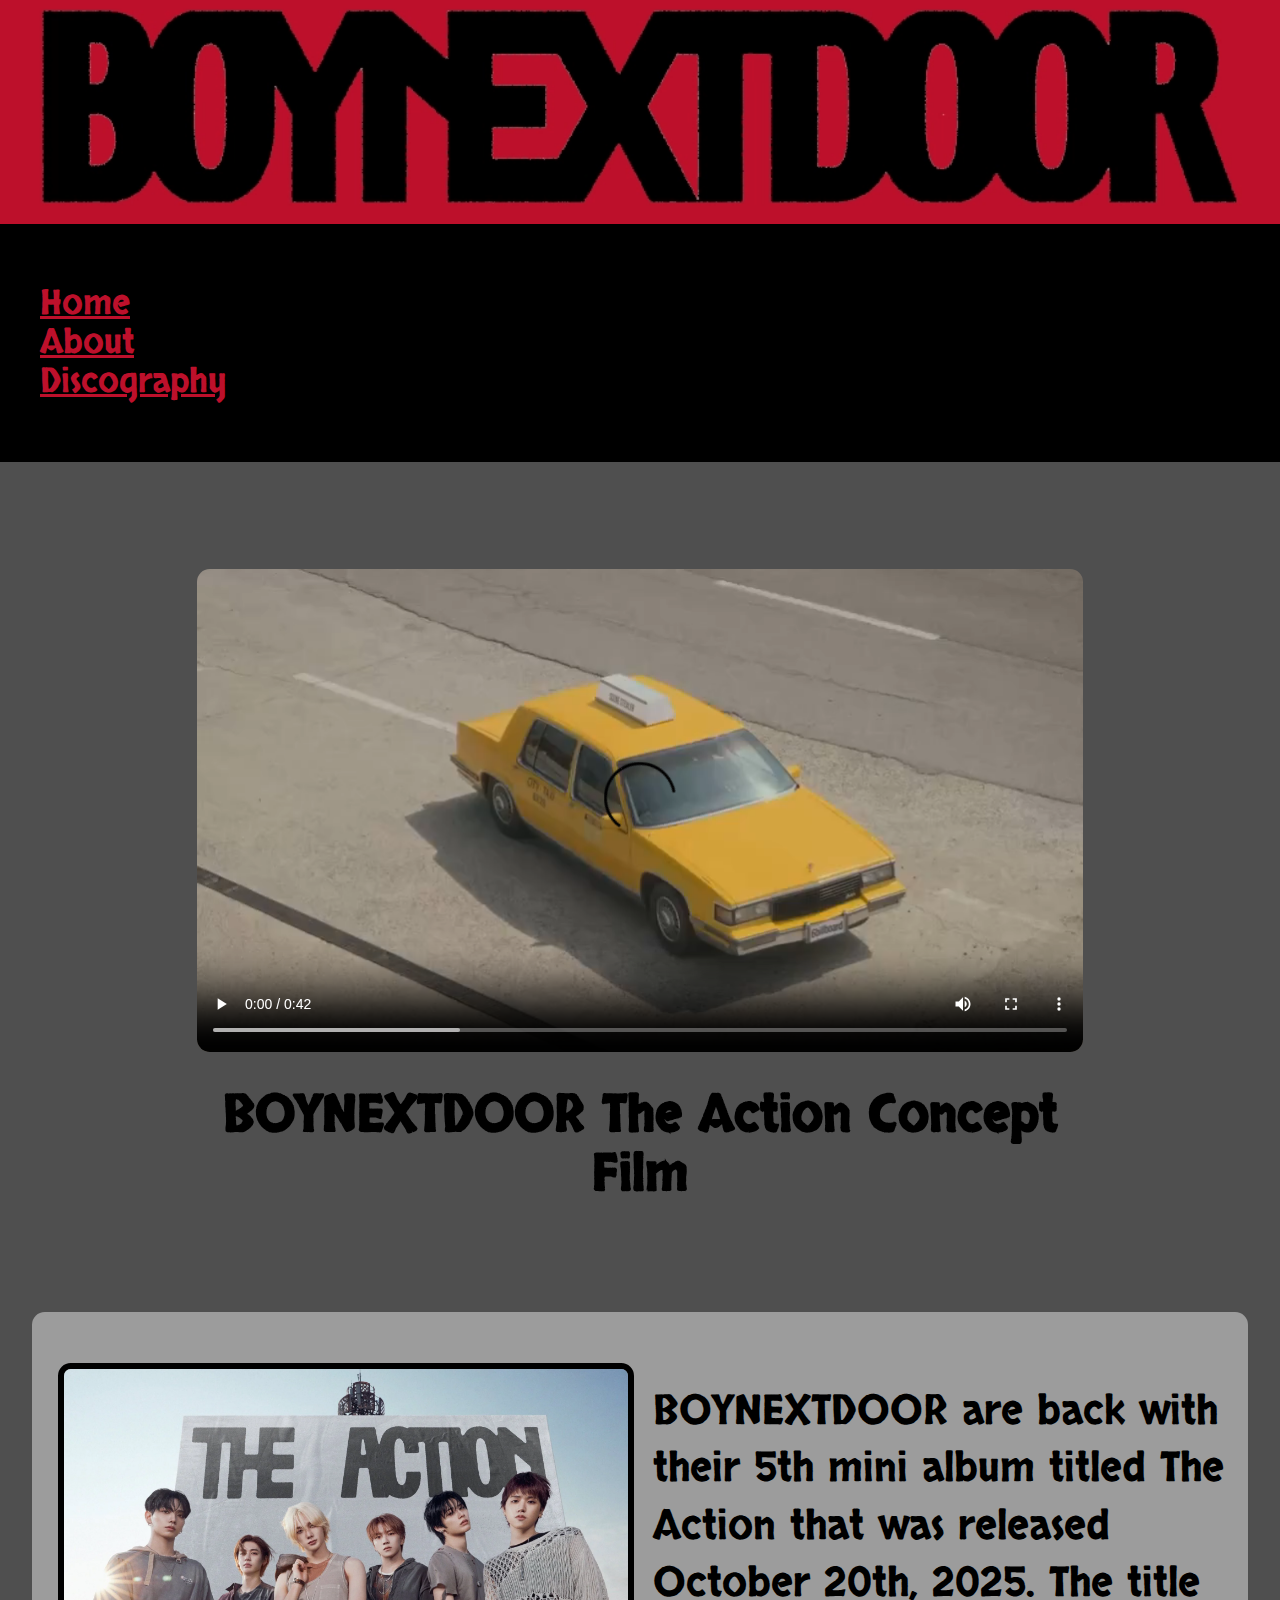
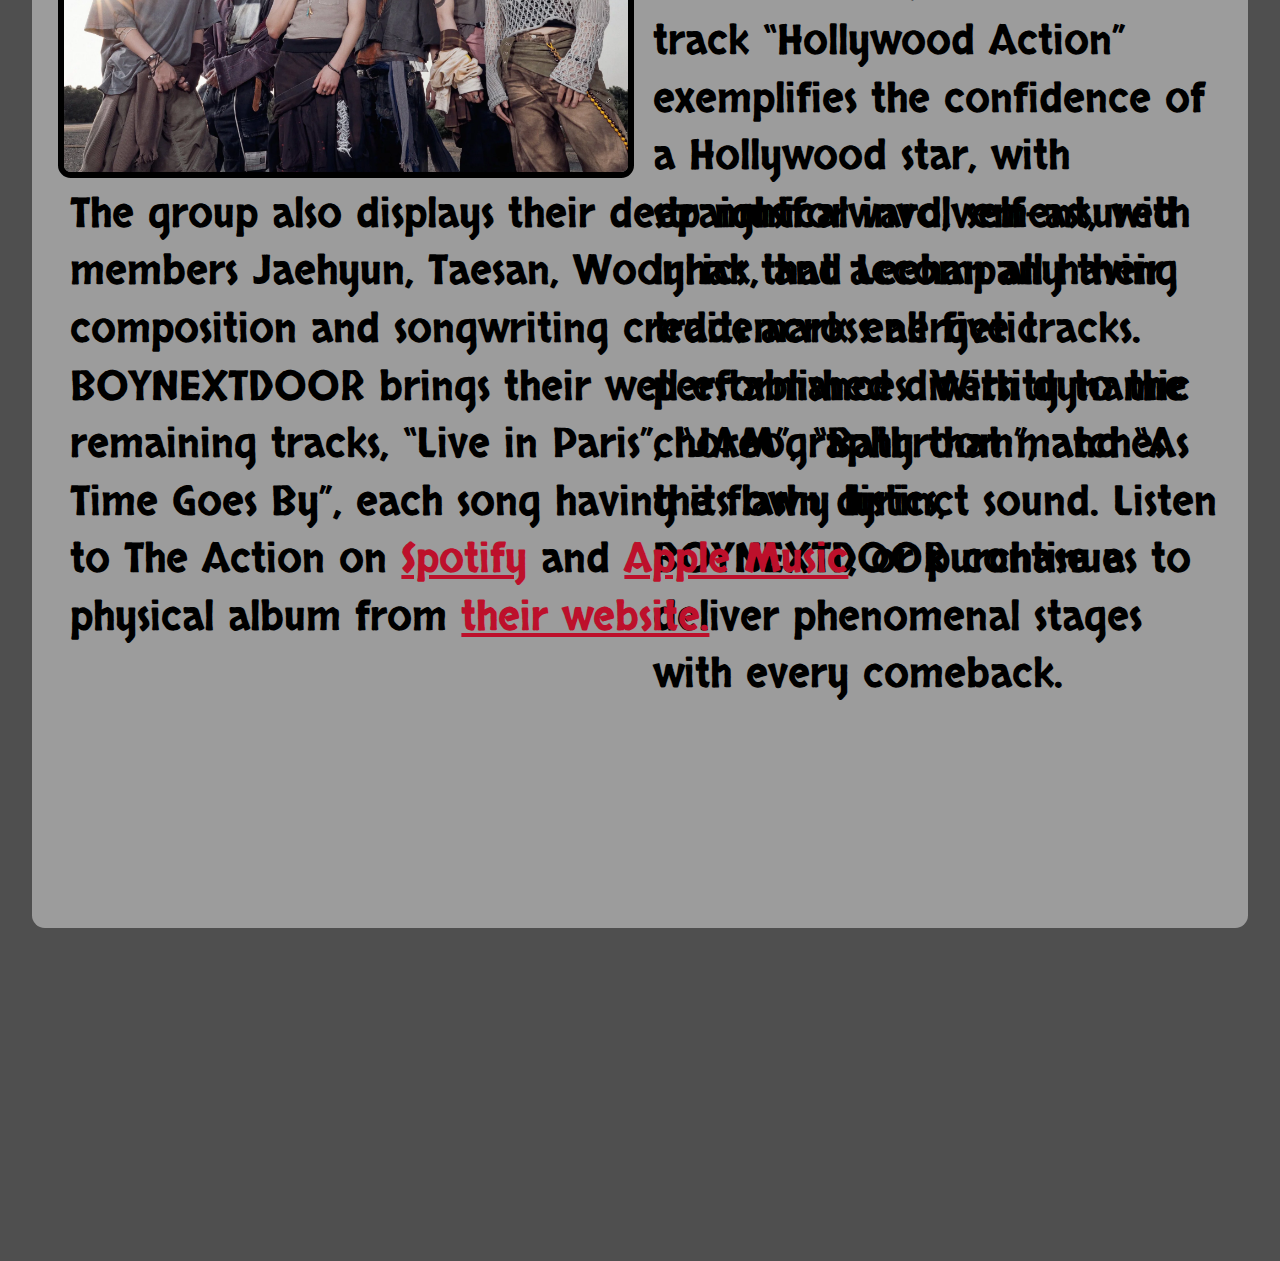
<file: home.html>
<!DOCTYPE html>
<html lang="en">
<head>
  <meta charset="UTF-8">
  <meta name="viewport" content="width=device-width, initial-scale=1.0">
  <title>BOYNEXTDOOR</title>
   <link
        charset="utf-8"
        href="styles.css"
        media="screen"
        rel="stylesheet"
    />
    <link
        charset="utf-8"
        href="normalize.css"
        media="screen"
        rel="stylesheet"
    />
</head>

<body>
  <header> 

    <img src="images/bndaclogo.webp" width="998" height="190">

  <nav id="navbar">
    <ul> 
    <li><a href="home.html">Home</a></li>
    <li><a href="about.html">About</a></li>
    <li><a href="disc.html">Discography</a></li>
    </ul>
  </nav>
  </header>
  


  <section id="video">
    <div>
    <video width="444" height="242" controls>
  <source src="videos/promovid.mp4" type="video/mp4">
    </video>
    <h3> BOYNEXTDOOR The Action Concept Film  </h3>
  </div>
</section>
  
  <section class="container">
    <img src="images/groupa2.webp" alt="The Action Play Ver" width="341.33" height="243.66">
    
    <p class="part1"> BOYNEXTDOOR are back with their 5th mini album titled The Action that was released October 20th, 2025. The title track “Hollywood Action” 
        exemplifies the confidence of a Hollywood star, with straightforward, self-assured lyrics that accompany their trademark energetic performances. 
        With dynamic choreography that matches the flashy lyrics, BOYNEXTDOOR continues to deliver phenomenal stages with every comeback. 
    </p>
    <p class="part2">
      The group also displays their deep musical involvement, 
        with members Jaehyun, Taesan, Woonhak, and Leehan all having composition and songwriting credits across all five tracks. 
        BOYNEXTDOOR brings their well established diversity to the remaining tracks, “Live in Paris”, “JAM”, “Bathroom”, and “As Time Goes By”, each song having its own distinct sound. 
        Listen to The Action on <a href="spotify" target="blank">Spotify</a> and <a href="apple music" target="blank">Apple Music</a>, or purchase a physical album from <a href="bnd website" target="blank">their website.</a>
      </p>
  </section>
  
  <section id="spacer"></section>
  
  <footer>
    <div id="footer"></div>
  </footer>

  
    

</body>
</html>
</file>
<file: styles.css>
:root { 
    --actionred: #BD102B;
    --accentred: #a00d23;
    --black: #000000;
    --darkgrey: #4f4f4f; 
    --lightgrey: #9c9c9c;
    --white: #ffffff;
}

*{box-sizing: border-box;}

@font-face {
  font-family: 'Skranji';
  src: url('fonts/Skranji/Skranji-Regular.ttf'); }
html {font-family: Skranji, serif; overflow: auto;}
body{font-size: 16px;}
body {background-color: var(--darkgrey);}
body{font-size: 2.68vw;}
/*spacer*/
#spacer{height: 10vw;}
section {margin: auto; margin-top: 4vw; margin-bottom: 8vw; width: 100%; max-width: 100%; }
section div {margin: auto; max-width: 100%; width: 70%; padding: 5px;}
p{margin: 0; font-size: 3vw;}
img{margin: 0; border: 1vw var(--black) solid; border-radius: 1vw;}
h2{margin-left:4vw; font-size: 5vw; letter-spacing: .2vw;}
a:link{color: var(--actionred);}
a:visited{color: var(--actionred);}
a:active{color: var(--white);}

/*header + navbar*/
header {background-color: var(--actionred); height: min-content; max-width: 100%; margin: 0; padding: 0; margin-bottom: 8vw;}
header img {margin: auto; max-width: 100%; width: 100%; height: auto; object-fit: cover; }

#navbar{ background-color: var(--black); height:auto; margin: 0; padding-top: 2vw; padding-bottom: 2vw; max-width: 100%;}
table{margin: auto; width: 95%; max-width: 100%; align-items: center;}
table tbody{margin: auto; display: inline-block; max-width: 100%; width: 100%; padding-left: 3vw;}
table tr{margin: auto; align-items: center; width: 100%; max-width: 100%;}
table td{display: inline-block; margin-left: 6vw; margin-right: 6vw; text-align: center; font-size: 4vw;} 
table td a{text-align: center; text-decoration: none; padding: 0;}
table td a:hover{background-color: var(--darkgrey);}


/*index/home*/
video{width: 100%; height:auto; margin-bottom: 2vw; border-radius: 1vw;}
div h3 {text-align: center; font-size: 4vw; margin-top:0; margin-bottom: 0;}
div p{font-size: 2.5vw; text-align: center; text-wrap: pretty;}
/*big text*/
.container{margin: auto; width: 95%; height: 95vw; padding-top: 4vw; margin-bottom: 8vw; background-color: var(--lightgrey); border-radius: 1vw;}
.container img{max-width: 100%; width: 45%; height: auto; position: absolute; left: 4.5vw; margin-bottom: 2vw; margin-top: 0; border: .5vw var(--black) solid; border-radius: 1vw;}
.container p{position: absolute; font-size: 3.2vw; line-height: 4.5vw;}
.container .part1{width:45%; position: absolute; left: 51vw; margin-top:1.5vw; margin-bottom: 0; text-wrap: balance;}
.part2{width: 92%; margin-top: 33vw; margin-left: 3vw; margin-bottom: 40vw;}


/*about*/
#group{ margin: auto; margin-top: 0; margin-bottom: 8vw;}
#group div{width: 90%; padding-bottom: 8vw;}
#group img{display: block; max-width: 100%; width: 85%; height: auto; margin: auto; margin-bottom: 3.5vw; border: 1vw var(--black) solid; border-radius: 1vw;}
#group p{font-size: 3.8vw; line-height: 5vw; text-wrap: pretty;}
/*member sections*/
.member{margin: auto; width: 85%; max-width: 100%;  height: 28.5vw; margin-bottom: 12vw;}
.member img{width: 40%; height: auto; max-width: 100%; margin-left: 2.5vw; border: 1vw var(--lightgrey) solid;}
.member div{position: relative;  max-width: 100%; width: 52%; padding: 0; margin: 0; padding-top: 3vw; left: 40vw; bottom:40vw;}
.member h3{font-size: 6vw; text-align: left; margin-bottom: 1.8vw;  display: inline-block; color: var(--accentred); text-shadow: 2px 2px 7px var(--black)}
.member ul{font-size: 4vw; line-height: 4.2vw; margin: 0; padding-right: 0; padding-left: 4vw; padding-top: 3vw; padding-bottom: 2vw; background-color: var(--lightgrey); border-radius: 1vw; }
.member li{padding: 0; margin-left: 1vw;  margin-bottom: 1vw; list-style-type: '★';}


/*discography*/
.album{max-width: 100%; margin: auto; width: 95%; margin-bottom: 20vw; padding-left: 1.5vw; padding-right: 2vw; padding-top: 4vw;}
.album img{margin: auto; display: block; max-width: 100%; width: 60%; height: auto; margin-bottom: 4vw; border: 1vw var(--black) solid;}
.text{margin-left: 4vw; font-size: 7vw; margin-bottom: 6vw;}
.songs{width: 95%; padding-top: 2vw; background-color: var(--lightgrey); border: 1vw var(--black) solid; border-radius: 1.5vw}
.title{margin-bottom: 2vw; padding: 0; width: 90%; max-width: 100%;}
.title h3{font-size: 6vw; line-height: 7vw; margin-top: 2vw; margin-bottom: 2vw; text-decoration: underline;}
.title p{font-size: 4.5vw;  line-height: 5.5vw; color: var(--accentred);}
.songs ol{width: max-content; max-width: 100%; display: inline-block; font-size: 5vw; line-height: 7vw; margin-top: 2vw; padding-left: 10vw;} 
.songs a:link{color: var(--black);}
.songs a:hover{background-color: var(--white);}
.songs a:visited{color: var(--black);}


/*footer*/
footer{background-color:var(--black); width: 100%; max-width: 100%; overflow: hidden;}
.footer{position: fixed; height: 10vw; max-width: 100%;}
.footer2{width: 100%; max-width: 100%;}
footer h3{color: var(--white); padding-top: 5vw; font-size: 4.5vw;}
footer ul{display: inline-block;  width: 100%; max-width: 100%; margin: auto; padding: 0;}
footer .row1{margin-left: 7vw; padding-top: 3vw;}
footer .row2{margin-left: 32vw; padding-bottom: 3vw;}
footer li{list-style-type: none; text-align: center; display: inline-block; padding: 1vw; line-height: 7vw; font-size: 3.5vw; color: var(--white);}
footer a:hover{background-color: var(--darkgrey);}
</file>
